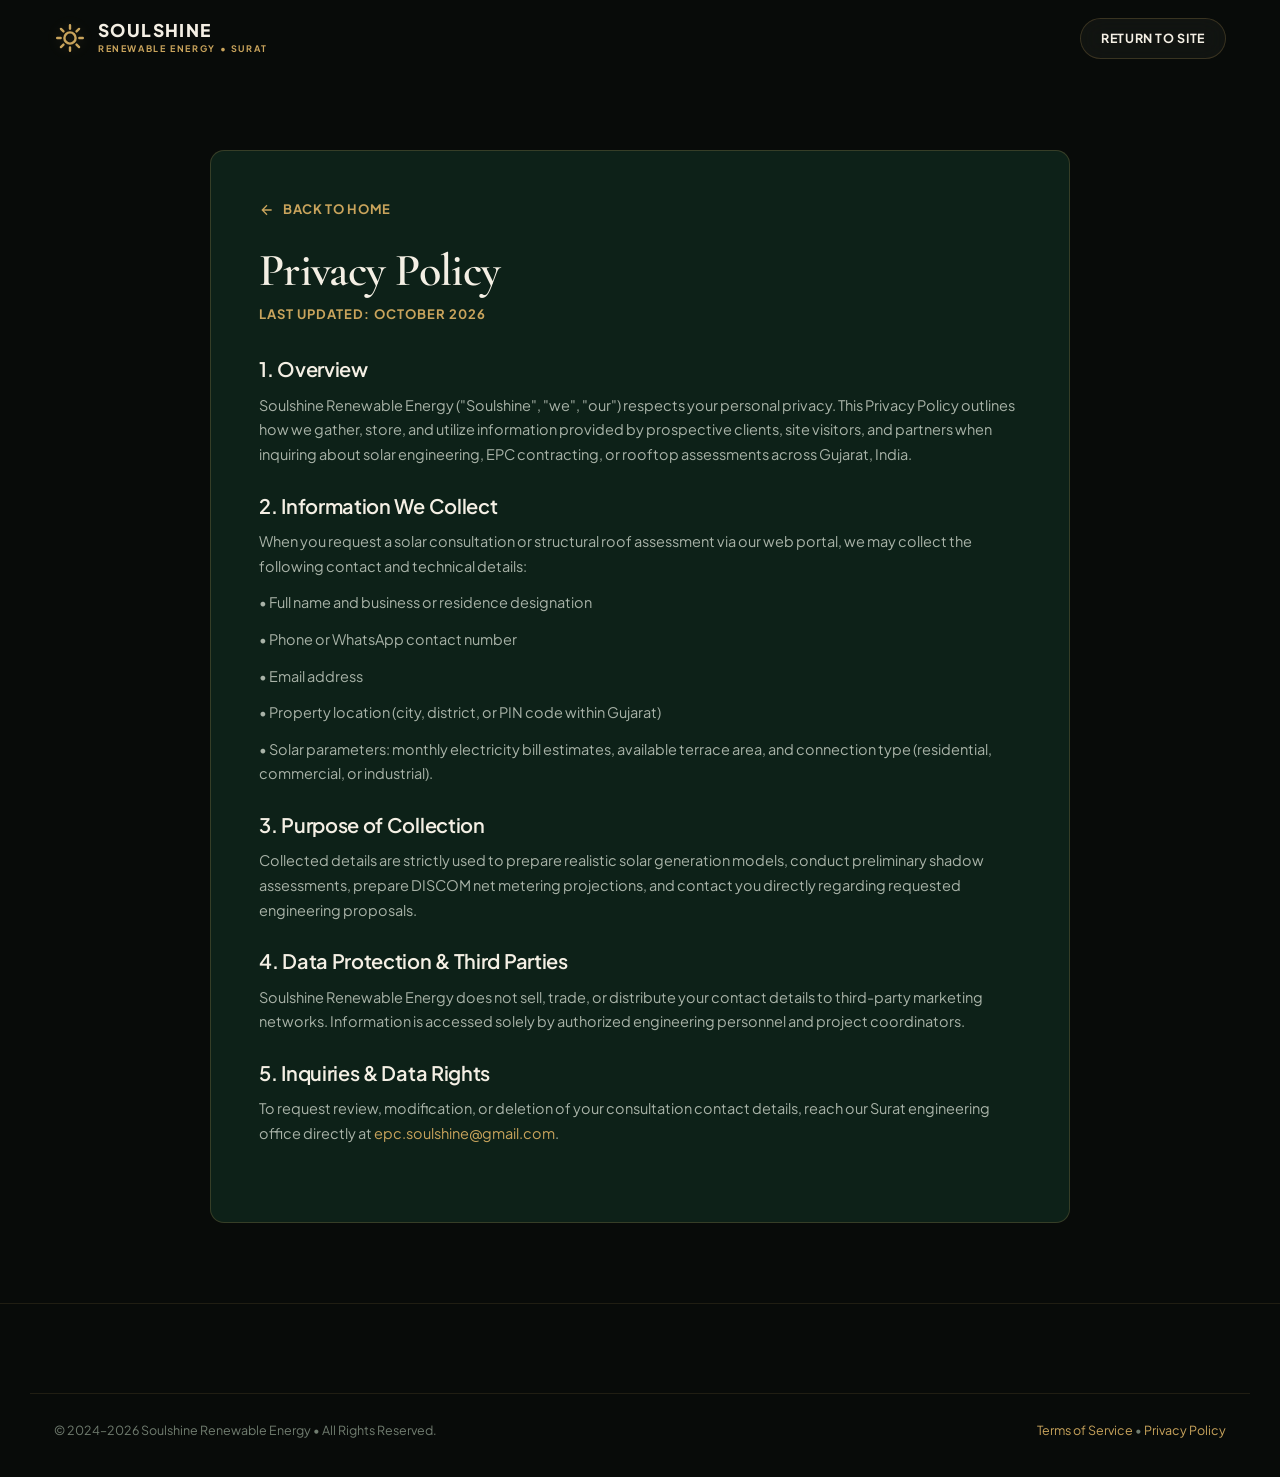
<file: privacy.html>
<!DOCTYPE html>
<html lang="en">
<head>
<meta charset="utf-8" />
<meta name="viewport" content="width=device-width, initial-scale=1, viewport-fit=cover" />
<title>Privacy Policy | Soulshine Renewable Energy</title>
<meta name="description" content="Privacy Policy for Soulshine Renewable Energy, detailing how customer and site visitor information is handled." />
<meta name="theme-color" content="#080b09" />
<link rel="preconnect" href="https://fonts.googleapis.com" />
<link rel="preconnect" href="https://fonts.gstatic.com" crossorigin />
<link href="https://fonts.googleapis.com/css2?family=Cormorant+Garamond:ital,wght@0,400;0,500;0,600;0,700;1,400;1,600&family=Plus+Jakarta+Sans:wght@400;500;600;700;800&display=swap" rel="stylesheet" />
<link rel="stylesheet" href="styles.css" />
<style>
  .legal-page {
    padding: clamp(90px, 12vw, 150px) 0 80px;
    background: var(--obsidian);
    min-height: 80vh;
  }
  .legal-card {
    max-width: 860px;
    margin: 0 auto;
    background: var(--deep-emerald);
    border: 1px solid var(--border-medium);
    border-radius: var(--radius-lg);
    padding: clamp(28px, 5vw, 48px);
    color: var(--text-secondary);
  }
  .legal-card h1 {
    font-size: clamp(32px, 4vw, 46px);
    margin-bottom: 8px;
    color: var(--warm-ivory);
  }
  .legal-date {
    font-size: 13px;
    color: var(--champagne-gold);
    letter-spacing: 0.08em;
    text-transform: uppercase;
    font-weight: 700;
    margin-bottom: 32px;
  }
  .legal-section {
    margin-bottom: 28px;
  }
  .legal-section h2 {
    font-size: 20px;
    color: var(--warm-ivory);
    margin-bottom: 12px;
    font-family: var(--font-ui);
    font-weight: 600;
  }
  .legal-section p {
    font-size: 14.5px;
    line-height: 1.7;
    margin-bottom: 12px;
    color: var(--muted-sage);
  }
  .legal-back-btn {
    display: inline-flex;
    align-items: center;
    gap: 8px;
    margin-bottom: 24px;
    color: var(--champagne-gold);
    font-size: 13px;
    font-weight: 700;
    letter-spacing: 0.05em;
    text-transform: uppercase;
  }
  .legal-back-btn:hover {
    color: var(--soft-gold);
  }
</style>
</head>
<body>

<header class="site-header" style="position: absolute;">
  <div class="shell header-inner">
    <a class="brand" href="/" aria-label="Soulshine Renewable Energy home">
      <span class="brand-mark" aria-hidden="true">
        <svg viewBox="0 0 24 24" fill="none" stroke="currentColor" stroke-width="1.8" stroke-linecap="round">
          <circle cx="12" cy="12" r="4.2" />
          <path d="M12 2.4v2.6M12 19v2.6M2.4 12h2.6M19 12h2.6M5.2 5.2l1.9 1.9M16.9 16.9l1.9 1.9M18.8 5.2l-1.9 1.9M7.1 16.9l-1.9 1.9" />
        </svg>
      </span>
      <span class="brand-text">
        <span class="brand-name">SOULSHINE</span>
        <span class="brand-sub">Renewable Energy &bull; Surat</span>
      </span>
    </a>
    <div class="header-actions">
      <a class="btn btn-outline-light btn-sm" href="/">Return to Site</a>
    </div>
  </div>
</header>

<main class="legal-page">
  <div class="shell">
    <div class="legal-card">
      <a class="legal-back-btn" href="/">
        <svg width="16" height="16" viewBox="0 0 24 24" fill="none" stroke="currentColor" stroke-width="2"><path d="M19 12H5M12 19l-7-7 7-7"/></svg>
        Back to Home
      </a>
      <h1>Privacy Policy</h1>
      <p class="legal-date">Last Updated: October 2026</p>

      <div class="legal-section">
        <h2>1. Overview</h2>
        <p>Soulshine Renewable Energy ("Soulshine", "we", "our") respects your personal privacy. This Privacy Policy outlines how we gather, store, and utilize information provided by prospective clients, site visitors, and partners when inquiring about solar engineering, EPC contracting, or rooftop assessments across Gujarat, India.</p>
      </div>

      <div class="legal-section">
        <h2>2. Information We Collect</h2>
        <p>When you request a solar consultation or structural roof assessment via our web portal, we may collect the following contact and technical details:</p>
        <p>&bull; Full name and business or residence designation</p>
        <p>&bull; Phone or WhatsApp contact number</p>
        <p>&bull; Email address</p>
        <p>&bull; Property location (city, district, or PIN code within Gujarat)</p>
        <p>&bull; Solar parameters: monthly electricity bill estimates, available terrace area, and connection type (residential, commercial, or industrial).</p>
      </div>

      <div class="legal-section">
        <h2>3. Purpose of Collection</h2>
        <p>Collected details are strictly used to prepare realistic solar generation models, conduct preliminary shadow assessments, prepare DISCOM net metering projections, and contact you directly regarding requested engineering proposals.</p>
      </div>

      <div class="legal-section">
        <h2>4. Data Protection &amp; Third Parties</h2>
        <p>Soulshine Renewable Energy does not sell, trade, or distribute your contact details to third-party marketing networks. Information is accessed solely by authorized engineering personnel and project coordinators.</p>
      </div>

      <div class="legal-section">
        <h2>5. Inquiries &amp; Data Rights</h2>
        <p>To request review, modification, or deletion of your consultation contact details, reach our Surat engineering office directly at <a href="mailto:epc.soulshine@gmail.com" style="color: var(--champagne-gold);">epc.soulshine@gmail.com</a>.</p>
      </div>
    </div>
  </div>
</main>

<footer class="site-footer">
  <div class="shell footer-bottom">
    <p>&copy; 2024&ndash;2026 Soulshine Renewable Energy &bull; All Rights Reserved.</p>
    <p><a href="/terms.html" style="color: var(--champagne-gold);">Terms of Service</a> &bull; <a href="/privacy.html" style="color: var(--champagne-gold);">Privacy Policy</a></p>
  </div>
</footer>

</body>
</html>
</file>
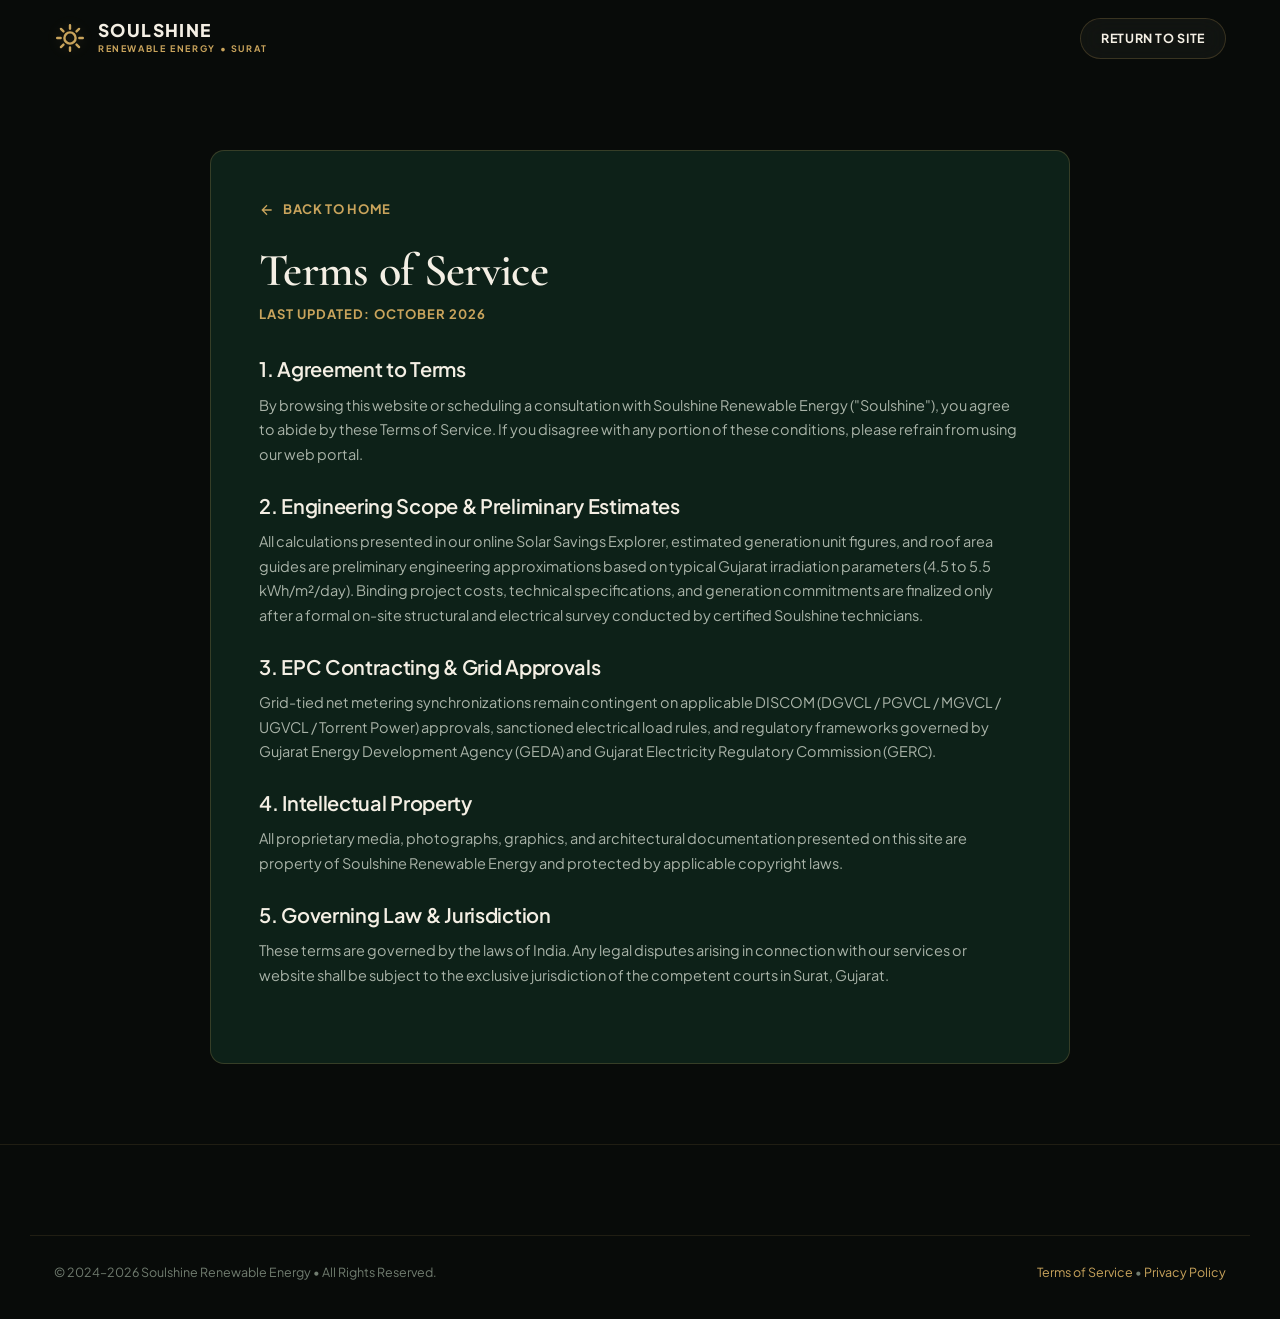
<file: terms.html>
<!DOCTYPE html>
<html lang="en">
<head>
<meta charset="utf-8" />
<meta name="viewport" content="width=device-width, initial-scale=1, viewport-fit=cover" />
<title>Terms of Service | Soulshine Renewable Energy</title>
<meta name="description" content="Terms of Service for Soulshine Renewable Energy EPC services, consultations, and web services in Surat, Gujarat." />
<meta name="theme-color" content="#080b09" />
<link rel="preconnect" href="https://fonts.googleapis.com" />
<link rel="preconnect" href="https://fonts.gstatic.com" crossorigin />
<link href="https://fonts.googleapis.com/css2?family=Cormorant+Garamond:ital,wght@0,400;0,500;0,600;0,700;1,400;1,600&family=Plus+Jakarta+Sans:wght@400;500;600;700;800&display=swap" rel="stylesheet" />
<link rel="stylesheet" href="styles.css" />
<style>
  .legal-page {
    padding: clamp(90px, 12vw, 150px) 0 80px;
    background: var(--obsidian);
    min-height: 80vh;
  }
  .legal-card {
    max-width: 860px;
    margin: 0 auto;
    background: var(--deep-emerald);
    border: 1px solid var(--border-medium);
    border-radius: var(--radius-lg);
    padding: clamp(28px, 5vw, 48px);
    color: var(--text-secondary);
  }
  .legal-card h1 {
    font-size: clamp(32px, 4vw, 46px);
    margin-bottom: 8px;
    color: var(--warm-ivory);
  }
  .legal-date {
    font-size: 13px;
    color: var(--champagne-gold);
    letter-spacing: 0.08em;
    text-transform: uppercase;
    font-weight: 700;
    margin-bottom: 32px;
  }
  .legal-section {
    margin-bottom: 28px;
  }
  .legal-section h2 {
    font-size: 20px;
    color: var(--warm-ivory);
    margin-bottom: 12px;
    font-family: var(--font-ui);
    font-weight: 600;
  }
  .legal-section p {
    font-size: 14.5px;
    line-height: 1.7;
    margin-bottom: 12px;
    color: var(--muted-sage);
  }
  .legal-back-btn {
    display: inline-flex;
    align-items: center;
    gap: 8px;
    margin-bottom: 24px;
    color: var(--champagne-gold);
    font-size: 13px;
    font-weight: 700;
    letter-spacing: 0.05em;
    text-transform: uppercase;
  }
  .legal-back-btn:hover {
    color: var(--soft-gold);
  }
</style>
</head>
<body>

<header class="site-header" style="position: absolute;">
  <div class="shell header-inner">
    <a class="brand" href="/" aria-label="Soulshine Renewable Energy home">
      <span class="brand-mark" aria-hidden="true">
        <svg viewBox="0 0 24 24" fill="none" stroke="currentColor" stroke-width="1.8" stroke-linecap="round">
          <circle cx="12" cy="12" r="4.2" />
          <path d="M12 2.4v2.6M12 19v2.6M2.4 12h2.6M19 12h2.6M5.2 5.2l1.9 1.9M16.9 16.9l1.9 1.9M18.8 5.2l-1.9 1.9M7.1 16.9l-1.9 1.9" />
        </svg>
      </span>
      <span class="brand-text">
        <span class="brand-name">SOULSHINE</span>
        <span class="brand-sub">Renewable Energy &bull; Surat</span>
      </span>
    </a>
    <div class="header-actions">
      <a class="btn btn-outline-light btn-sm" href="/">Return to Site</a>
    </div>
  </div>
</header>

<main class="legal-page">
  <div class="shell">
    <div class="legal-card">
      <a class="legal-back-btn" href="/">
        <svg width="16" height="16" viewBox="0 0 24 24" fill="none" stroke="currentColor" stroke-width="2"><path d="M19 12H5M12 19l-7-7 7-7"/></svg>
        Back to Home
      </a>
      <h1>Terms of Service</h1>
      <p class="legal-date">Last Updated: October 2026</p>

      <div class="legal-section">
        <h2>1. Agreement to Terms</h2>
        <p>By browsing this website or scheduling a consultation with Soulshine Renewable Energy ("Soulshine"), you agree to abide by these Terms of Service. If you disagree with any portion of these conditions, please refrain from using our web portal.</p>
      </div>

      <div class="legal-section">
        <h2>2. Engineering Scope &amp; Preliminary Estimates</h2>
        <p>All calculations presented in our online Solar Savings Explorer, estimated generation unit figures, and roof area guides are preliminary engineering approximations based on typical Gujarat irradiation parameters (4.5 to 5.5 kWh/m&sup2;/day). Binding project costs, technical specifications, and generation commitments are finalized only after a formal on-site structural and electrical survey conducted by certified Soulshine technicians.</p>
      </div>

      <div class="legal-section">
        <h2>3. EPC Contracting &amp; Grid Approvals</h2>
        <p>Grid-tied net metering synchronizations remain contingent on applicable DISCOM (DGVCL / PGVCL / MGVCL / UGVCL / Torrent Power) approvals, sanctioned electrical load rules, and regulatory frameworks governed by Gujarat Energy Development Agency (GEDA) and Gujarat Electricity Regulatory Commission (GERC).</p>
      </div>

      <div class="legal-section">
        <h2>4. Intellectual Property</h2>
        <p>All proprietary media, photographs, graphics, and architectural documentation presented on this site are property of Soulshine Renewable Energy and protected by applicable copyright laws.</p>
      </div>

      <div class="legal-section">
        <h2>5. Governing Law &amp; Jurisdiction</h2>
        <p>These terms are governed by the laws of India. Any legal disputes arising in connection with our services or website shall be subject to the exclusive jurisdiction of the competent courts in Surat, Gujarat.</p>
      </div>
    </div>
  </div>
</main>

<footer class="site-footer">
  <div class="shell footer-bottom">
    <p>&copy; 2024&ndash;2026 Soulshine Renewable Energy &bull; All Rights Reserved.</p>
    <p><a href="/terms.html" style="color: var(--champagne-gold);">Terms of Service</a> &bull; <a href="/privacy.html" style="color: var(--champagne-gold);">Privacy Policy</a></p>
  </div>
</footer>

</body>
</html>
</file>
<file: styles.css>
/* =====================================================================
   SOULSHINE RENEWABLE ENERGY
   A LUXURIOUS, HIGH-END RENEWABLE ENERGY BRAND
   Aesthetic: Luxury Resort + Premium Automotive + Advanced Renewable Energy
   Palette: Obsidian (#080B09) • Deep Emerald (#0D2118) • Rich Forest (#163A28)
            Champagne Gold (#C9A45C) • Soft Gold (#E4C98A)
            Warm Ivory (#F4EFE4) • Muted Sage (#A9B3A8) • Warm Cream (#EEE8DA)
   ===================================================================== */

:root {
  /* Core Luxury Palette */
  --obsidian: #080B09;
  --deep-emerald: #0D2118;
  --rich-forest: #163A28;
  --champagne-gold: #C9A45C;
  --soft-gold: #E4C98A;
  --warm-ivory: #F4EFE4;
  --muted-sage: #A9B3A8;
  --warm-cream: #EEE8DA;

  /* Surfaces & Translucencies */
  --bg-dark: #080B09;
  --bg-emerald: #0D2118;
  --bg-forest: #163A28;
  --bg-surface-elevated: #10271D;
  --bg-surface-card: #0F241B;

  /* Borders (Extremely subtle champagne lines) */
  --border-subtle: rgba(201, 164, 92, 0.12);
  --border-medium: rgba(201, 164, 92, 0.22);
  --border-gold: rgba(201, 164, 92, 0.45);
  --border-light: rgba(244, 239, 228, 0.08);

  /* Typography Colors */
  --text-primary: #F4EFE4;
  --text-secondary: #D4DBD2;
  --text-muted: #A9B3A8;
  --text-dim: #717D70;

  /* Accents */
  --solar: #C9A45C;
  --solar-bright: #E4C98A;
  --solar-deep: #A8833E;
  --solar-glow: rgba(201, 164, 92, 0.16);
  --gold-glow-soft: rgba(228, 201, 138, 0.12);

  /* Typography Families */
  --font-display: 'Cormorant Garamond', Garamond, 'Playfair Display', Georgia, serif;
  --font-ui: 'Plus Jakarta Sans', -apple-system, BlinkMacSystemFont, 'Segoe UI', Roboto, sans-serif;

  /* Radii (Restrained architectural corners, zero childish pills) */
  --radius-xl: 20px;
  --radius-lg: 14px;
  --radius-md: 10px;
  --radius-sm: 6px;
  --radius-pill: 9999px;

  /* Shadows (Soft, architectural, deep) */
  --shadow-subtle: 0 4px 20px rgba(0, 0, 0, 0.4);
  --shadow-card: 0 16px 48px rgba(0, 0, 0, 0.6);
  --shadow-gold: 0 8px 30px rgba(201, 164, 92, 0.2);

  --shell: 1220px;
  --pad: 24px;
  --ease: cubic-bezier(0.22, 0.61, 0.36, 1);
  --ease-slow: cubic-bezier(0.16, 1, 0.3, 1);
}

*, *::before, *::after {
  box-sizing: border-box;
}

html {
  -webkit-text-size-adjust: 100%;
  scroll-behavior: smooth;
  overflow-x: clip;
  background-color: var(--obsidian);
}

body {
  margin: 0;
  font-family: var(--font-ui);
  color: var(--muted-sage);
  background-color: var(--obsidian);
  font-size: 16px;
  line-height: 1.68;
  overflow-x: clip;
  width: 100%;
  max-width: 100%;
  -webkit-font-smoothing: antialiased;
  -moz-osx-font-smoothing: grayscale;
}

img, svg, canvas {
  display: block;
  max-width: 100%;
}
img {
  height: auto;
}
a {
  color: inherit;
  text-decoration: none;
}
button {
  font: inherit;
  color: inherit;
  cursor: pointer;
}
h1, h2, h3, h4, h5 {
  margin: 0;
  color: var(--warm-ivory);
  font-family: var(--font-display);
  font-weight: 600;
  letter-spacing: -0.015em;
  line-height: 1.12;
}
p {
  margin: 0;
}
ul {
  margin: 0;
  padding: 0;
  list-style: none;
}

.shell {
  width: 100%;
  max-width: var(--shell);
  margin-inline: auto;
  padding-inline: var(--pad);
}

.sr-only {
  position: absolute;
  width: 1px;
  height: 1px;
  padding: 0;
  margin: -1px;
  overflow: hidden;
  clip: rect(0, 0, 0, 0);
  white-space: nowrap;
  border: 0;
}

.skip-link {
  position: absolute;
  left: -9999px;
  top: 0;
  z-index: 200;
  background: var(--champagne-gold);
  color: var(--obsidian);
  font-family: var(--font-ui);
  font-weight: 700;
  font-size: 13px;
  letter-spacing: 0.04em;
  padding: 12px 20px;
  border-radius: 0 0 var(--radius-sm) 0;
}
.skip-link:focus {
  left: 0;
}

:focus-visible {
  outline: 1.5px solid var(--champagne-gold);
  outline-offset: 3px;
  border-radius: 4px;
}

/* ------------------------------ Typography ------------------------------ */
.eyebrow {
  display: inline-flex;
  align-items: center;
  gap: 10px;
  font-family: var(--font-ui);
  font-size: 11.5px;
  font-weight: 700;
  letter-spacing: 0.16em;
  text-transform: uppercase;
  color: var(--champagne-gold);
  margin-bottom: 16px;
}
.eyebrow-dot {
  width: 6px;
  height: 6px;
  border-radius: 50%;
  background: var(--champagne-gold);
  box-shadow: 0 0 8px var(--champagne-gold);
  flex: 0 0 auto;
}
.eyebrow-light {
  color: rgba(244, 239, 228, 0.85);
}

.section-title {
  font-size: clamp(34px, 4.6vw, 54px);
  line-height: 1.08;
  color: var(--warm-ivory);
  font-family: var(--font-display);
  font-weight: 600;
  letter-spacing: -0.015em;
}
.section-subtitle {
  font-family: var(--font-ui);
  font-size: clamp(15.5px, 1.8vw, 17px);
  color: var(--muted-sage);
  max-width: 65ch;
  margin-top: 14px;
  font-weight: 400;
  line-height: 1.6;
}

.section {
  padding: clamp(70px, 9vw, 128px) 0;
  position: relative;
}
.section-head {
  margin-bottom: clamp(40px, 5vw, 64px);
}
.section-head.center {
  text-align: center;
  max-width: 820px;
  margin-inline: auto;
}

/* ------------------------------ Buttons ------------------------------ */
.btn {
  display: inline-flex;
  align-items: center;
  gap: 14px;
  padding: 12px 12px 12px 28px;
  border-radius: var(--radius-pill);
  border: 0;
  font-family: var(--font-ui);
  font-size: 13.5px;
  font-weight: 700;
  letter-spacing: 0.06em;
  text-transform: uppercase;
  transition: transform 0.35s var(--ease), background-color 0.35s var(--ease), box-shadow 0.35s var(--ease), border-color 0.35s var(--ease);
  will-change: transform;
}
.btn:hover {
  transform: translateY(-2px);
}
.btn .btn-arrow {
  width: 34px;
  height: 34px;
  border-radius: 50%;
  display: grid;
  place-items: center;
  flex: 0 0 auto;
  transition: transform 0.45s var(--ease);
}
.btn .btn-arrow svg {
  width: 15px;
  height: 15px;
}
.btn:hover .btn-arrow {
  transform: rotate(-45deg);
}

/* Primary CTA: Champagne Gold */
.btn-solar {
  background: var(--champagne-gold);
  color: var(--obsidian);
  box-shadow: 0 6px 24px rgba(201, 164, 92, 0.22);
}
.btn-solar:hover {
  background: var(--soft-gold);
  box-shadow: 0 10px 32px rgba(201, 164, 92, 0.35);
  color: var(--obsidian);
}
.btn-solar .btn-arrow {
  background: rgba(8, 11, 9, 0.14);
  color: var(--obsidian);
}

.btn-white {
  background: var(--warm-ivory);
  color: var(--obsidian);
  box-shadow: 0 6px 24px rgba(0, 0, 0, 0.3);
}
.btn-white:hover {
  background: #ffffff;
  box-shadow: 0 10px 30px rgba(244, 239, 228, 0.2);
}
.btn-white .btn-arrow {
  background: rgba(8, 11, 9, 0.1);
  color: var(--obsidian);
}

.btn-outline-light {
  background: rgba(244, 239, 228, 0.04);
  color: var(--warm-ivory);
  border: 1px solid var(--border-medium);
  backdrop-filter: blur(14px);
  -webkit-backdrop-filter: blur(14px);
  padding: 13px 28px;
}
.btn-outline-light:hover {
  background: rgba(201, 164, 92, 0.1);
  border-color: var(--champagne-gold);
  color: var(--warm-ivory);
}

.btn-sm {
  padding: 9px 20px;
  font-size: 12.5px;
  letter-spacing: 0.05em;
  gap: 8px;
}

/* ============================== HEADER ============================== */
.site-header {
  position: fixed;
  inset: 0 0 auto 0;
  z-index: 60;
  padding: 18px 0;
  transition: background-color 0.45s var(--ease), padding 0.45s var(--ease), border-color 0.45s var(--ease), box-shadow 0.45s var(--ease);
  border-bottom: 1px solid transparent;
}
.site-header.is-scrolled {
  background: rgba(8, 11, 9, 0.92);
  backdrop-filter: blur(24px) saturate(140%);
  -webkit-backdrop-filter: blur(24px) saturate(140%);
  border-bottom: 1px solid var(--border-subtle);
  box-shadow: 0 10px 40px rgba(0, 0, 0, 0.7);
  padding: 12px 0;
}
.header-inner {
  display: flex;
  align-items: center;
  justify-content: space-between;
  gap: 18px;
}

.brand {
  display: inline-flex;
  align-items: center;
  gap: 12px;
  color: var(--warm-ivory);
  font-family: var(--font-ui);
}
.brand-mark {
  width: 32px;
  height: 32px;
  display: grid;
  place-items: center;
  color: var(--champagne-gold);
  flex: 0 0 auto;
}
.brand-mark svg {
  width: 100%;
  height: 100%;
  filter: drop-shadow(0 0 6px var(--solar-glow));
}
.brand-text {
  display: flex;
  flex-direction: column;
}
.brand-name {
  font-size: 17.5px;
  font-weight: 800;
  letter-spacing: 0.08em;
  color: var(--warm-ivory);
  line-height: 1.1;
}
.brand-sub {
  font-size: 9px;
  font-weight: 700;
  letter-spacing: 0.18em;
  color: var(--champagne-gold);
  text-transform: uppercase;
}

.nav-pill {
  display: none;
  align-items: center;
  gap: 2px;
  padding: 5px;
  border-radius: var(--radius-pill);
  background: rgba(13, 33, 24, 0.75);
  border: 1px solid var(--border-subtle);
  backdrop-filter: blur(20px);
  -webkit-backdrop-filter: blur(20px);
}
.nav-pill a {
  padding: 8px 16px;
  border-radius: var(--radius-pill);
  font-size: 13px;
  font-weight: 600;
  color: var(--muted-sage);
  letter-spacing: 0.02em;
  transition: color 0.25s var(--ease), background-color 0.25s var(--ease);
}
.nav-pill a:hover {
  color: var(--champagne-gold);
  background: rgba(201, 164, 92, 0.08);
}
.site-header.is-scrolled .nav-pill {
  background: rgba(8, 11, 9, 0.85);
  border-color: var(--border-subtle);
}

.header-actions {
  display: flex;
  align-items: center;
  gap: 12px;
}

/* Navigation Toggle: Luxury circular trigger */
.nav-toggle {
  width: 44px;
  height: 44px;
  min-width: 44px;
  min-height: 44px;
  aspect-ratio: 1 / 1;
  border-radius: 50%;
  border: 1px solid var(--border-medium);
  background: rgba(13, 33, 24, 0.6);
  display: flex;
  align-items: center;
  justify-content: center;
  padding: 0;
  backdrop-filter: blur(16px);
  -webkit-backdrop-filter: blur(16px);
  color: var(--warm-ivory);
  cursor: pointer;
  transition: background 0.25s var(--ease), border-color 0.25s var(--ease), transform 0.2s var(--ease);
  flex-shrink: 0;
}
.nav-toggle:hover {
  background: rgba(201, 164, 92, 0.12);
  border-color: var(--champagne-gold);
  transform: scale(1.04);
}
.nav-toggle:active {
  transform: scale(0.96);
}

.nav-toggle-bars {
  display: flex;
  flex-direction: column;
  justify-content: space-between;
  align-items: center;
  width: 20px;
  height: 15px;
  aspect-ratio: 4 / 3;
  position: relative;
  pointer-events: none;
  transition: transform 0.3s var(--ease);
}
.nav-toggle-bars i {
  display: block;
  width: 100%;
  height: 1.8px;
  border-radius: 1px;
  background: var(--warm-ivory);
  transition: transform 0.3s var(--ease), opacity 0.25s var(--ease), background-color 0.25s var(--ease);
  transform-origin: center;
}

.nav-toggle[aria-expanded="true"] .nav-toggle-bars i:nth-child(1),
.site-header.is-open .nav-toggle-bars i:nth-child(1) {
  transform: translateY(6.6px) rotate(45deg);
  background-color: var(--champagne-gold);
}
.nav-toggle[aria-expanded="true"] .nav-toggle-bars i:nth-child(2),
.site-header.is-open .nav-toggle-bars i:nth-child(2) {
  opacity: 0;
  transform: scaleX(0);
}
.nav-toggle[aria-expanded="true"] .nav-toggle-bars i:nth-child(3),
.site-header.is-open .nav-toggle-bars i:nth-child(3) {
  transform: translateY(-6.6px) rotate(-45deg);
  background-color: var(--champagne-gold);
}

@media (max-width: 520px) {
  .header-actions {
    gap: 8px;
  }
  .header-actions .btn-sm {
    padding: 7px 13px;
    font-size: 11.5px;
  }
  .brand-sub {
    display: none;
  }
  .nav-toggle {
    width: 40px;
    height: 40px;
    min-width: 40px;
    min-height: 40px;
  }
  .nav-toggle-bars {
    width: 18px;
    height: 13.5px;
    aspect-ratio: 4 / 3;
  }
  .nav-toggle[aria-expanded="true"] .nav-toggle-bars i:nth-child(1),
  .site-header.is-open .nav-toggle-bars i:nth-child(1) {
    transform: translateY(5.8px) rotate(45deg);
  }
  .nav-toggle[aria-expanded="true"] .nav-toggle-bars i:nth-child(3),
  .site-header.is-open .nav-toggle-bars i:nth-child(3) {
    transform: translateY(-5.8px) rotate(-45deg);
  }
}

@media (min-width: 521px) and (max-width: 1024px) {
  .nav-toggle {
    width: 44px;
    height: 44px;
  }
  .nav-toggle-bars {
    width: 22px;
    height: 16px;
    aspect-ratio: 4 / 3;
  }
  .nav-toggle[aria-expanded="true"] .nav-toggle-bars i:nth-child(1),
  .site-header.is-open .nav-toggle-bars i:nth-child(1) {
    transform: translateY(7px) rotate(45deg);
  }
  .nav-toggle[aria-expanded="true"] .nav-toggle-bars i:nth-child(3),
  .site-header.is-open .nav-toggle-bars i:nth-child(3) {
    transform: translateY(-7px) rotate(-45deg);
  }
}

.mobile-nav {
  margin: 12px var(--pad) 0;
  padding: 18px;
  border-radius: var(--radius-lg);
  background: rgba(13, 33, 24, 0.98);
  backdrop-filter: blur(28px);
  -webkit-backdrop-filter: blur(28px);
  border: 1px solid var(--border-medium);
  box-shadow: 0 20px 50px rgba(0, 0, 0, 0.8);
  display: grid;
  gap: 6px;
}
.mobile-nav[hidden] {
  display: none;
}
.mobile-nav a {
  padding: 12px 18px;
  border-radius: var(--radius-sm);
  font-weight: 600;
  font-size: 15px;
  color: var(--warm-ivory);
  transition: background-color 0.2s, color 0.2s;
}
.mobile-nav a:hover {
  background: rgba(201, 164, 92, 0.1);
  color: var(--champagne-gold);
}
.mobile-nav .mobile-cta {
  margin-top: 10px;
  background: var(--champagne-gold);
  color: var(--obsidian);
  font-weight: 700;
  text-align: center;
}

@media (min-width: 1025px) {
  .nav-pill {
    display: inline-flex;
  }
  .nav-toggle {
    display: none;
  }
  .mobile-nav {
    display: none !important;
  }
}

/* ============ SOLAR SCROLL ANIMATION HERO (sticky + canvas) ============
   LOCKED ARCHITECTURE: Frame-by-frame canvas engine strictly preserved
   ====================================================================== */
.solar-animation-section {
  position: relative;
  width: 100%;
  height: 520vh;
  background: var(--obsidian);
}

.solar-animation-sticky {
  position: sticky;
  top: 0;
  height: 100svh;
  min-height: 100svh;
  width: 100%;
  overflow: hidden;
  background: var(--obsidian);
  isolation: isolate;
}

.solar-canvas {
  position: absolute;
  inset: 0;
  z-index: 1;
  width: 100%;
  height: 100%;
  display: block;
  background: var(--obsidian);
}

.solar-canvas-fallback {
  position: absolute;
  inset: 0;
  z-index: 0;
  background:
    radial-gradient(58% 58% at 50% 46%, rgba(201, 164, 92, 0.45), rgba(13, 33, 24, 0.3) 45%, transparent 70%),
    radial-gradient(120% 90% at 50% 120%, var(--deep-emerald), transparent 60%),
    linear-gradient(#050706, var(--obsidian));
}
.solar-animation-section.is-ready .solar-canvas-fallback {
  opacity: 0;
  transition: opacity 0.8s var(--ease);
}

/* Hero copy overlay */
.solar-hero-overlay {
  position: absolute;
  inset: 0;
  z-index: 3;
  display: flex;
  flex-direction: column;
  justify-content: flex-start;
  padding: calc(110px + env(safe-area-inset-top)) var(--pad) calc(36px + env(safe-area-inset-bottom));
  pointer-events: none;
  --overlay-alpha: 1;
  opacity: var(--overlay-alpha);
  will-change: opacity, transform;
}
.solar-hero-overlay a,
.solar-hero-overlay button {
  pointer-events: auto;
}

.hero-copy {
  max-width: 900px;
}
.hero-tagline {
  display: inline-flex;
  align-items: center;
  gap: 10px;
  padding: 6px 16px;
  border-radius: var(--radius-pill);
  background: rgba(13, 33, 24, 0.7);
  border: 1px solid var(--border-medium);
  backdrop-filter: blur(16px);
  -webkit-backdrop-filter: blur(16px);
  font-family: var(--font-ui);
  font-size: 11.5px;
  font-weight: 700;
  letter-spacing: 0.14em;
  text-transform: uppercase;
  color: var(--champagne-gold);
  margin-bottom: 22px;
}
.hero-tagline-dot {
  width: 6px;
  height: 6px;
  border-radius: 50%;
  background: var(--champagne-gold);
  box-shadow: 0 0 6px var(--champagne-gold);
}

.hero-title {
  color: var(--warm-ivory);
  font-family: var(--font-display);
  font-size: clamp(38px, 7.6vw, 84px);
  font-weight: 600;
  line-height: 1.02;
  letter-spacing: -0.025em;
  text-shadow: 0 4px 40px rgba(0, 0, 0, 0.7);
  margin-bottom: 20px;
}
.hero-supporting {
  font-family: var(--font-ui);
  font-size: clamp(16px, 2vw, 19.5px);
  color: rgba(244, 239, 228, 0.9);
  max-width: 58ch;
  line-height: 1.55;
  text-shadow: 0 2px 20px rgba(0, 0, 0, 0.6);
  margin-bottom: 34px;
}
.hero-actions {
  display: flex;
  align-items: center;
  gap: 18px;
  flex-wrap: wrap;
}

@media (min-width: 860px) {
  .solar-hero-overlay {
    padding-inline: max(var(--pad), calc((100vw - var(--shell)) / 2 + var(--pad)));
  }
}

/* Loader */
.solar-loader {
  position: absolute;
  inset: 0;
  z-index: 6;
  display: flex;
  flex-direction: column;
  align-items: center;
  justify-content: center;
  gap: 16px;
  background: var(--obsidian);
  color: rgba(244, 239, 228, 0.8);
  transition: opacity 0.6s var(--ease);
}
.solar-loader[hidden] {
  display: none;
}
.solar-loader.is-done {
  opacity: 0;
  pointer-events: none;
}
.solar-loader-ring {
  width: 38px;
  height: 38px;
  border-radius: 50%;
  border: 2px solid rgba(201, 164, 92, 0.18);
  border-top-color: var(--champagne-gold);
  animation: spin 0.85s linear infinite;
}
@keyframes spin {
  to { transform: rotate(360deg); }
}
.solar-loader-text {
  font-family: var(--font-ui);
  font-size: 11.5px;
  letter-spacing: 0.14em;
  text-transform: uppercase;
  font-weight: 700;
}
.solar-loader-text b {
  color: var(--champagne-gold);
  font-variant-numeric: tabular-nums;
}

/* =====================================================================
   HERO CINEMATIC SOLAR INSTALLATION SPOTLIGHT (Right-aligned, Frame-synced)
   ===================================================================== */
.hero-solar-spotlight {
  position: absolute;
  top: 50%;
  right: clamp(24px, 6vw, 90px);
  transform: translate3d(0, 24px, 0) scale(0.94);
  transform-origin: center right;
  z-index: 4;
  width: clamp(340px, 28vw, 440px);
  opacity: 0;
  visibility: hidden;
  pointer-events: none;
  transition: opacity 0.18s ease-out, transform 0.18s ease-out;
  will-change: transform, opacity;
}

.hero-spotlight-frame {
  position: relative;
  width: 100%;
  aspect-ratio: 16 / 10;
  border-radius: 20px;
  overflow: hidden;
  box-shadow: 0 24px 60px -12px rgba(0, 0, 0, 0.75), 0 0 0 1px rgba(255, 255, 255, 0.1);
  background: var(--deep-forest);
}

.hero-spotlight-img {
  width: 100%;
  height: 100%;
  object-fit: cover;
  display: block;
}

.hero-spotlight-overlay {
  position: absolute;
  inset: 0;
  background: linear-gradient(
    180deg,
    rgba(0, 0, 0, 0) 35%,
    rgba(0, 0, 0, 0.45) 65%,
    rgba(0, 0, 0, 0.85) 100%
  );
  pointer-events: none;
}

.hero-spotlight-caption {
  position: absolute;
  bottom: 0;
  left: 0;
  right: 0;
  padding: 16px 20px 18px;
  z-index: 2;
  pointer-events: none;
}

.hero-spotlight-line1 {
  font-family: var(--font-body);
  font-size: 13px;
  line-height: 1.4;
  font-weight: 500;
  color: #ffffff;
  margin: 0 0 3px 0;
  letter-spacing: -0.01em;
  text-shadow: 0 1px 3px rgba(0, 0, 0, 0.8);
}

.hero-spotlight-line2 {
  font-family: var(--font-body);
  font-size: 11.5px;
  line-height: 1.4;
  font-weight: 400;
  color: rgba(255, 255, 255, 0.82);
  margin: 0;
  text-shadow: 0 1px 3px rgba(0, 0, 0, 0.8);
}

@media (max-width: 991px) {
  .hero-solar-spotlight {
    right: 24px;
    width: clamp(280px, 42vw, 360px);
  }
}

@media (max-width: 767px) {
  .hero-solar-spotlight {
    top: auto;
    bottom: calc(72px + env(safe-area-inset-bottom));
    right: 50%;
    transform: translate3d(50%, 20px, 0) scale(0.94);
    transform-origin: center center;
    width: calc(100% - 36px);
    max-width: 360px;
  }
  .hero-spotlight-caption {
    padding: 12px 16px 14px;
  }
  .hero-spotlight-line1 {
    font-size: 12px;
  }
  .hero-spotlight-line2 {
    font-size: 11px;
  }
}

/* =====================================================================
   SCROLL-CONTROLLED CINEMATIC SOLAR SHOWCASE: HUD STATUS RAIL
   ===================================================================== */
/* Bottom Cinematic Status Rail: HUD Chapter & Scrub Pill */
.hero-showcase-hud {
  position: absolute;
  bottom: calc(28px + env(safe-area-inset-bottom));
  left: 50%;
  transform: translateX(-50%);
  z-index: 5;
  display: flex;
  align-items: center;
  gap: 16px;
  padding: 8px 18px;
  background: rgba(8, 20, 14, 0.82);
  backdrop-filter: blur(20px);
  -webkit-backdrop-filter: blur(20px);
  border: 1px solid rgba(201, 164, 92, 0.22);
  border-radius: var(--radius-pill);
  box-shadow: 0 10px 30px rgba(0, 0, 0, 0.6);
  pointer-events: none;
  transition: opacity 0.3s ease;
  width: auto;
  max-width: calc(100vw - 32px);
}

.hero-hud-pill {
  display: flex;
  align-items: center;
  gap: 8px;
  white-space: nowrap;
}

.hero-hud-pulse {
  width: 7px;
  height: 7px;
  border-radius: 50%;
  background: var(--champagne-gold);
  box-shadow: 0 0 10px var(--champagne-gold);
  animation: hudPulse 2s infinite ease-in-out;
}

@keyframes hudPulse {
  0%, 100% { opacity: 0.6; transform: scale(0.9); }
  50% { opacity: 1; transform: scale(1.25); }
}

.hero-hud-chapter {
  font-family: var(--font-ui);
  font-size: 11px;
  font-weight: 700;
  letter-spacing: 0.14em;
  text-transform: uppercase;
  color: var(--warm-ivory);
}

.hero-hud-track {
  width: 70px;
  height: 2px;
  background: rgba(244, 239, 228, 0.15);
  border-radius: 2px;
  overflow: hidden;
  position: relative;
}

.hero-hud-fill {
  height: 100%;
  width: 100%;
  background: linear-gradient(90deg, var(--deep-emerald), var(--champagne-gold));
  transform-origin: left;
  transform: scaleX(0);
  will-change: transform;
}

.hero-hud-progress {
  font-family: var(--font-ui);
  font-size: 11px;
  font-weight: 700;
  color: var(--champagne-gold);
  letter-spacing: 0.06em;
  font-variant-numeric: tabular-nums;
  min-width: 32px;
  text-align: right;
}

@media (max-width: 640px) {
  .hero-showcase-hud {
    bottom: calc(12px + env(safe-area-inset-bottom));
    padding: 5px 12px;
    gap: 8px;
  }
  .hero-hud-chapter {
    font-size: 9px;
    letter-spacing: 0.06em;
  }
  .hero-hud-track {
    width: 40px;
  }
}

@media (max-width: 719px) {
  .solar-animation-section {
    height: 420vh;
  }
}

/* ==================== HERO -> SITE TRANSITION BRIDGE ==================== */
.transition-bridge {
  position: relative;
  background: linear-gradient(180deg, var(--obsidian) 0%, var(--deep-emerald) 100%);
  padding: 50px 0 38px;
  border-bottom: 1px solid var(--border-subtle);
  overflow: hidden;
}
.transition-bridge::before {
  content: "";
  position: absolute;
  top: 0;
  left: 50%;
  transform: translateX(-50%);
  width: 80%;
  max-width: 900px;
  height: 1px;
  background: linear-gradient(90deg, transparent, var(--champagne-gold), transparent);
  box-shadow: 0 0 16px rgba(201, 164, 92, 0.5);
}
.bridge-grid {
  display: grid;
  grid-template-columns: repeat(auto-fit, minmax(240px, 1fr));
  gap: 20px;
  align-items: center;
}
.bridge-item {
  display: flex;
  align-items: center;
  gap: 16px;
  padding: 16px 20px;
  border-radius: var(--radius-lg);
  background: rgba(13, 33, 24, 0.5);
  border: 1px solid var(--border-subtle);
  transition: border-color 0.3s, background-color 0.3s;
}
.bridge-item:hover {
  background: rgba(22, 58, 40, 0.45);
  border-color: var(--border-medium);
}
.bridge-icon {
  width: 42px;
  height: 42px;
  border-radius: 50%;
  background: rgba(201, 164, 92, 0.1);
  border: 1px solid var(--border-subtle);
  color: var(--champagne-gold);
  display: grid;
  place-items: center;
  flex: 0 0 auto;
}
.bridge-icon svg {
  width: 20px;
  height: 20px;
}
.bridge-text strong {
  display: block;
  font-family: var(--font-display);
  font-size: 19px;
  color: var(--warm-ivory);
  font-weight: 600;
  line-height: 1.15;
}
.bridge-text span {
  font-family: var(--font-ui);
  font-size: 12px;
  color: var(--muted-sage);
}

/* ============================== ABOUT SECTION ============================== */
.about-section {
  background-color: var(--deep-emerald);
}
.about-grid {
  display: grid;
  gap: clamp(40px, 6vw, 72px);
  align-items: center;
}
@media (min-width: 920px) {
  .about-grid {
    grid-template-columns: 0.95fr 1.15fr;
  }
}
.about-copy .section-title {
  margin-bottom: 22px;
}
.about-lead {
  font-family: var(--font-display);
  font-size: clamp(21px, 2.4vw, 26px);
  color: var(--warm-ivory);
  line-height: 1.45;
  margin-bottom: 24px;
  font-weight: 500;
}
.about-body {
  font-size: 15.5px;
  color: var(--muted-sage);
  line-height: 1.75;
  margin-bottom: 34px;
}

.pillar-grid {
  display: grid;
  grid-template-columns: repeat(auto-fit, minmax(210px, 1fr));
  gap: 18px;
  margin-bottom: 36px;
}
.pillar-card {
  padding: 22px 20px;
  border-radius: var(--radius-lg);
  background: rgba(8, 11, 9, 0.45);
  border: 1px solid var(--border-subtle);
  transition: transform 0.35s var(--ease), border-color 0.35s var(--ease), background-color 0.35s var(--ease);
}
.pillar-card:hover {
  transform: translateY(-3px);
  border-color: var(--champagne-gold);
  background: rgba(22, 58, 40, 0.45);
}
.pillar-number {
  font-family: var(--font-display);
  font-size: 15px;
  font-weight: 700;
  letter-spacing: 0.1em;
  color: var(--champagne-gold);
  margin-bottom: 8px;
}
.pillar-title {
  font-family: var(--font-display);
  font-size: 18px;
  font-weight: 600;
  color: var(--warm-ivory);
  margin-bottom: 6px;
}
.pillar-desc {
  font-size: 13px;
  color: var(--muted-sage);
  line-height: 1.55;
}

.about-media {
  position: relative;
  border-radius: var(--radius-xl);
  overflow: hidden;
  box-shadow: var(--shadow-card);
  border: 1px solid var(--border-subtle);
}
.about-media img {
  width: 100%;
  height: 100%;
  min-height: 380px;
  object-fit: cover;
  aspect-ratio: 4 / 3.4;
}
.about-badge-card {
  position: absolute;
  left: 20px;
  bottom: 20px;
  right: 20px;
  padding: 18px 24px;
  border-radius: var(--radius-lg);
  background: rgba(8, 11, 9, 0.88);
  border: 1px solid var(--border-medium);
  backdrop-filter: blur(24px);
  -webkit-backdrop-filter: blur(24px);
  display: flex;
  align-items: center;
  justify-content: space-between;
  gap: 16px;
}
.badge-col strong {
  display: block;
  font-family: var(--font-display);
  font-size: 20px;
  font-weight: 600;
  color: var(--warm-ivory);
  letter-spacing: -0.01em;
}
.badge-col span {
  font-family: var(--font-ui);
  font-size: 11px;
  color: var(--champagne-gold);
  font-weight: 700;
  text-transform: uppercase;
  letter-spacing: 0.12em;
}

/* =========================== SOLUTIONS SECTION =========================== */
.solutions-section {
  background: linear-gradient(180deg, var(--obsidian) 0%, var(--deep-emerald) 50%, var(--obsidian) 100%);
  border-top: 1px solid var(--border-subtle);
  position: relative;
  padding: 0;
}

.solutions-scroll-track {
  position: relative;
  min-height: 280vh;
}
@media (max-width: 768px) {
  .solutions-scroll-track {
    min-height: 230vh;
  }
}

.solutions-sticky-frame {
  position: sticky;
  top: 0;
  height: 100vh;
  max-height: 100vh;
  overflow: hidden;
  display: flex;
  flex-direction: column;
  justify-content: space-between;
  padding: clamp(16px, 2.8vh, 32px) 0;
  box-sizing: border-box;
}

.solutions-header-wrap {
  flex: 0 0 auto;
}
.solutions-header-wrap .section-head {
  margin-bottom: 10px;
}

/* Horizontal scroll navigation indicator */
.solutions-nav-bar {
  display: flex;
  align-items: center;
  justify-content: center;
  gap: 16px;
  margin-top: 6px;
}
.solutions-nav-step {
  display: flex;
  align-items: center;
  gap: 7px;
  font-family: var(--font-ui);
  font-size: 11px;
  font-weight: 700;
  letter-spacing: 0.12em;
  color: var(--text-dim);
  transition: color 0.35s var(--ease);
}
.solutions-nav-step.is-active {
  color: var(--champagne-gold);
}
.solutions-nav-step .step-num {
  font-family: var(--font-display);
  font-size: 13px;
  font-weight: 700;
}
.solutions-nav-line {
  width: 44px;
  height: 2px;
  background: rgba(201, 164, 92, 0.15);
  position: relative;
  border-radius: 2px;
  overflow: hidden;
}
.solutions-nav-progress,
.solutions-nav-progress-2 {
  position: absolute;
  left: 0;
  top: 0;
  height: 100%;
  width: 0%;
  background: var(--champagne-gold);
  transition: width 0.1s linear;
}

.solutions-viewport {
  flex: 1 1 auto;
  overflow: hidden;
  display: flex;
  align-items: center;
  width: 100%;
  position: relative;
}

.solutions-horizontal-track {
  display: flex;
  gap: clamp(24px, 4vw, 44px);
  padding: 0 max(24px, calc((100vw - min(1180px, 92vw)) / 2));
  width: max-content;
  will-change: transform;
  transform: translate3d(0, 0, 0);
  transition: transform 0.05s linear;
}

.solution-panel {
  flex: 0 0 clamp(300px, 84vw, 1140px);
  border-radius: var(--radius-xl);
  background: var(--deep-emerald);
  border: 1px solid var(--border-subtle);
  box-shadow: var(--shadow-card);
  overflow: hidden;
  transition: border-color 0.45s var(--ease), box-shadow 0.45s var(--ease);
}
.solution-panel.is-active {
  border-color: var(--border-gold);
  box-shadow: 0 24px 60px rgba(0, 0, 0, 0.7), 0 0 40px rgba(201, 164, 92, 0.08);
}
.solution-panel-inner {
  display: grid;
  grid-template-columns: 1fr;
  height: 100%;
}
@media (min-width: 860px) {
  .solution-panel-inner {
    grid-template-columns: 1.15fr 1fr;
    align-items: stretch;
  }
}

.solution-panel .solution-thumb,
.solution-card .solution-thumb {
  position: relative;
  aspect-ratio: 16 / 10;
  min-height: 220px;
  overflow: hidden;
  background: #050806;
}
.solution-panel .solution-thumb img {
  width: 100%;
  height: 100%;
  object-fit: cover;
  transform: scale(1.08);
  transition: transform 0.85s cubic-bezier(0.22, 1, 0.36, 1);
  will-change: transform;
}
.solution-panel.is-active .solution-thumb img {
  transform: scale(1.0);
}
.solution-index {
  position: absolute;
  top: 14px;
  left: 14px;
  padding: 5px 14px;
  border-radius: var(--radius-pill);
  background: rgba(8, 11, 9, 0.82);
  backdrop-filter: blur(12px);
  color: var(--champagne-gold);
  font-family: var(--font-ui);
  font-size: 10.5px;
  font-weight: 700;
  letter-spacing: 0.14em;
  border: 1px solid var(--border-medium);
}
.solution-panel .solution-body,
.solution-card .solution-body {
  padding: clamp(22px, 3.2vw, 36px);
  display: flex;
  flex-direction: column;
  justify-content: center;
  transform: translateX(40px);
  opacity: 0.8;
  transition: transform 0.8s cubic-bezier(0.22, 1, 0.36, 1), opacity 0.8s cubic-bezier(0.22, 1, 0.36, 1);
}
.solution-panel.is-active .solution-body {
  transform: translateX(0);
  opacity: 1;
}
.solution-accent-bar {
  width: 44px;
  height: 2px;
  background: var(--champagne-gold);
  margin-bottom: 14px;
  transform-origin: left;
}
.solution-title {
  font-size: 26px;
  color: var(--warm-ivory);
  margin-bottom: 12px;
  font-family: var(--font-display);
}
.solution-text {
  font-size: 14.5px;
  color: var(--muted-sage);
  line-height: 1.65;
  margin-bottom: 22px;
}
.solution-specs {
  display: grid;
  gap: 11px;
  margin-bottom: 26px;
  margin-top: auto;
}
.solution-spec-item {
  display: flex;
  align-items: center;
  gap: 12px;
  font-size: 13px;
  color: var(--muted-sage);
}
.solution-spec-item svg {
  width: 15px;
  height: 15px;
  color: var(--champagne-gold);
  flex: 0 0 auto;
}
.solution-btn {
  display: inline-flex;
  align-items: center;
  justify-content: space-between;
  width: 100%;
  padding: 13px 20px;
  border-radius: var(--radius-md);
  background: rgba(244, 239, 228, 0.04);
  border: 1px solid var(--border-subtle);
  color: var(--warm-ivory);
  font-family: var(--font-ui);
  font-size: 13px;
  font-weight: 700;
  letter-spacing: 0.04em;
  text-transform: uppercase;
  transition: background-color 0.35s var(--ease), border-color 0.35s var(--ease), color 0.35s var(--ease);
}
.solution-panel:hover .solution-btn,
.solution-card:hover .solution-btn {
  background: var(--champagne-gold);
  border-color: var(--champagne-gold);
  color: var(--obsidian);
}
.solution-btn svg {
  width: 16px;
  height: 16px;
  transition: transform 0.3s var(--ease);
}
.solution-panel:hover .solution-btn svg,
.solution-card:hover .solution-btn svg {
  transform: translateX(4px);
}

/* ============================ WHY SOULSHINE ============================ */
.why-section {
  background-color: var(--obsidian);
  position: relative;
}
.why-grid {
  display: grid;
  gap: 22px;
  grid-template-columns: 1fr;
}
@media (min-width: 640px) {
  .why-grid {
    grid-template-columns: repeat(2, 1fr);
  }
}
@media (min-width: 1024px) {
  .why-grid {
    grid-template-columns: repeat(4, 1fr);
  }
}

.why-card {
  padding: 34px 26px;
  border-radius: var(--radius-lg);
  background: var(--deep-emerald);
  border: 1px solid var(--border-subtle);
  display: flex;
  flex-direction: column;
  gap: 16px;
  transition: transform 0.4s var(--ease), border-color 0.4s var(--ease), background-color 0.4s var(--ease);
}
.why-card:hover {
  transform: translateY(-5px);
  border-color: var(--border-gold);
  background: var(--rich-forest);
}
.why-card-top {
  display: flex;
  align-items: center;
  justify-content: space-between;
}
.why-index {
  font-family: var(--font-display);
  font-size: 18px;
  font-weight: 700;
  letter-spacing: 0.1em;
  color: var(--champagne-gold);
}
.why-icon {
  width: 44px;
  height: 44px;
  border-radius: 50%;
  background: rgba(201, 164, 92, 0.1);
  border: 1px solid var(--border-subtle);
  color: var(--champagne-gold);
  display: grid;
  place-items: center;
}
.why-icon svg {
  width: 20px;
  height: 20px;
}
.why-title {
  font-family: var(--font-display);
  font-size: 22px;
  color: var(--warm-ivory);
  line-height: 1.2;
}
.why-lead {
  font-family: var(--font-ui);
  font-size: 13.5px;
  color: var(--soft-gold);
  font-weight: 600;
  line-height: 1.5;
}
.why-desc {
  font-family: var(--font-ui);
  font-size: 13.5px;
  color: var(--muted-sage);
  line-height: 1.65;
}

/* ======================= VISUAL STORYTELLING ======================= */
.storytelling-section {
  background: linear-gradient(180deg, var(--obsidian) 0%, var(--deep-emerald) 100%);
  border-top: 1px solid var(--border-subtle);
  border-bottom: 1px solid var(--border-subtle);
  overflow: hidden;
}
.flow-diagram {
  display: grid;
  gap: 18px;
  grid-template-columns: 1fr;
  margin-top: 24px;
}
@media (min-width: 768px) {
  .flow-diagram {
    grid-template-columns: repeat(3, 1fr);
  }
}
@media (min-width: 1040px) {
  .flow-diagram {
    grid-template-columns: repeat(6, 1fr);
  }
}

.flow-step {
  padding: 24px 20px;
  border-radius: var(--radius-lg);
  background: rgba(8, 11, 9, 0.65);
  border: 1px solid var(--border-subtle);
  display: flex;
  flex-direction: column;
  gap: 12px;
  position: relative;
  transition: transform 0.35s var(--ease), border-color 0.35s var(--ease);
}
.flow-step:hover {
  transform: translateY(-4px);
  border-color: var(--champagne-gold);
}
.flow-step-num {
  font-family: var(--font-display);
  font-size: 15px;
  font-weight: 700;
  letter-spacing: 0.1em;
  color: var(--champagne-gold);
}
.flow-step-icon {
  width: 40px;
  height: 40px;
  border-radius: 50%;
  background: rgba(201, 164, 92, 0.08);
  border: 1px solid var(--border-subtle);
  display: grid;
  place-items: center;
  color: var(--champagne-gold);
}
.flow-step-icon svg {
  width: 19px;
  height: 19px;
}
.flow-step-title {
  font-family: var(--font-display);
  font-size: 18px;
  font-weight: 600;
  color: var(--warm-ivory);
  line-height: 1.25;
}
.flow-step-desc {
  font-family: var(--font-ui);
  font-size: 12.5px;
  color: var(--muted-sage);
  line-height: 1.55;
}

/* ============================== PROJECTS SECTION ============================== */
.projects-section {
  background-color: var(--obsidian);
}
.project-filters {
  display: flex;
  gap: 10px;
  justify-content: center;
  flex-wrap: wrap;
  margin-bottom: 40px;
}
.filter-btn {
  padding: 8px 22px;
  border-radius: var(--radius-pill);
  background: rgba(13, 33, 24, 0.7);
  border: 1px solid var(--border-subtle);
  font-family: var(--font-ui);
  font-size: 12.5px;
  font-weight: 600;
  letter-spacing: 0.04em;
  color: var(--muted-sage);
  transition: all 0.28s var(--ease);
}
.filter-btn:hover,
.filter-btn.is-active {
  background: var(--champagne-gold);
  border-color: var(--champagne-gold);
  color: var(--obsidian);
  font-weight: 700;
}

.projects-grid {
  display: grid;
  gap: 26px;
  grid-template-columns: 1fr;
}
@media (min-width: 680px) {
  .projects-grid {
    grid-template-columns: repeat(2, 1fr);
  }
}
@media (min-width: 1040px) {
  .projects-grid {
    grid-template-columns: repeat(3, 1fr);
  }
}

.project-card {
  position: relative;
  border-radius: var(--radius-xl);
  overflow: hidden;
  min-height: 400px;
  background: var(--deep-emerald);
  border: 1px solid var(--border-subtle);
  box-shadow: var(--shadow-card);
  display: flex;
  flex-direction: column;
  justify-content: flex-end;
  transition: transform 0.45s var(--ease), border-color 0.45s var(--ease);
}
.project-card:hover {
  transform: translateY(-5px);
  border-color: var(--border-gold);
}
.project-card img {
  position: absolute;
  inset: 0;
  width: 100%;
  height: 100%;
  object-fit: cover;
  transition: transform 1.2s var(--ease-slow);
}
.project-card:hover img {
  transform: scale(1.05);
}
.project-card::after {
  content: "";
  position: absolute;
  inset: 0;
  background: linear-gradient(180deg, rgba(8, 11, 9, 0.08) 15%, rgba(8, 11, 9, 0.85) 75%, rgba(8, 11, 9, 0.98) 100%);
}
.project-top-tag {
  position: absolute;
  top: 18px;
  left: 18px;
  z-index: 2;
  padding: 6px 14px;
  border-radius: var(--radius-pill);
  background: rgba(8, 11, 9, 0.85);
  border: 1px solid var(--border-medium);
  backdrop-filter: blur(12px);
  font-family: var(--font-ui);
  font-size: 10.5px;
  font-weight: 700;
  letter-spacing: 0.1em;
  text-transform: uppercase;
  color: var(--champagne-gold);
}
.project-info {
  position: relative;
  z-index: 2;
  padding: 26px;
}
.project-location {
  font-family: var(--font-ui);
  font-size: 11.5px;
  color: var(--champagne-gold);
  font-weight: 700;
  letter-spacing: 0.1em;
  text-transform: uppercase;
  margin-bottom: 8px;
  display: flex;
  align-items: center;
  gap: 6px;
}
.project-location svg {
  width: 14px;
  height: 14px;
}
.project-title {
  color: var(--warm-ivory);
  font-family: var(--font-display);
  font-size: 23px;
  margin-bottom: 8px;
  line-height: 1.2;
}
.project-summary {
  font-family: var(--font-ui);
  color: var(--muted-sage);
  font-size: 13.5px;
  line-height: 1.55;
}

/* =========================== PROCESS SECTION =========================== */
.process-section {
  background: linear-gradient(180deg, var(--deep-emerald) 0%, var(--obsidian) 100%);
  border-top: 1px solid var(--border-subtle);
}
.process-grid {
  display: grid;
  gap: 20px;
  grid-template-columns: 1fr;
}
@media (min-width: 640px) {
  .process-grid {
    grid-template-columns: repeat(2, 1fr);
  }
}
@media (min-width: 1040px) {
  .process-grid {
    grid-template-columns: repeat(5, 1fr);
  }
}

.process-card {
  padding: 28px 22px;
  border-radius: var(--radius-lg);
  background: rgba(8, 11, 9, 0.7);
  border: 1px solid var(--border-subtle);
  display: flex;
  flex-direction: column;
  gap: 14px;
  position: relative;
  transition: transform 0.35s var(--ease), border-color 0.35s var(--ease);
}
.process-card:hover {
  transform: translateY(-4px);
  border-color: var(--champagne-gold);
}
.process-step-pill {
  display: inline-flex;
  align-items: center;
  justify-content: center;
  width: 36px;
  height: 36px;
  border-radius: 50%;
  background: var(--champagne-gold);
  color: var(--obsidian);
  font-family: var(--font-ui);
  font-weight: 800;
  font-size: 13px;
}
.process-title {
  font-family: var(--font-display);
  font-size: 19px;
  color: var(--warm-ivory);
  line-height: 1.25;
}
.process-text {
  font-family: var(--font-ui);
  font-size: 13px;
  color: var(--muted-sage);
  line-height: 1.6;
}

/* ======================= SAVINGS / ENERGY SECTION ======================= */
.savings-section {
  background-color: var(--obsidian);
}
.savings-container {
  display: grid;
  gap: clamp(40px, 6vw, 64px);
  align-items: center;
}
@media (min-width: 920px) {
  .savings-container {
    grid-template-columns: 1.05fr 1fr;
  }
}

.savings-card {
  padding: clamp(30px, 4vw, 44px);
  border-radius: var(--radius-xl);
  background: var(--deep-emerald);
  border: 1px solid var(--border-medium);
  box-shadow: var(--shadow-card);
  display: flex;
  flex-direction: column;
  gap: 24px;
}
.calc-field-group {
  display: flex;
  flex-direction: column;
  gap: 8px;
}
.calc-label {
  font-family: var(--font-ui);
  font-size: 12px;
  font-weight: 700;
  text-transform: uppercase;
  letter-spacing: 0.1em;
  color: var(--champagne-gold);
}
.calc-select,
.calc-input {
  width: 100%;
  padding: 13px 18px;
  border-radius: var(--radius-md);
  background: var(--obsidian);
  border: 1px solid var(--border-subtle);
  color: var(--warm-ivory);
  font-family: var(--font-ui);
  font-size: 14.5px;
  outline: none;
  transition: border-color 0.25s;
}
.calc-select:focus,
.calc-input:focus {
  border-color: var(--champagne-gold);
}

.calc-output-box {
  padding: 22px;
  border-radius: var(--radius-md);
  background: rgba(8, 11, 9, 0.6);
  border: 1px solid var(--border-medium);
  display: grid;
  gap: 12px;
}
.calc-output-row {
  display: flex;
  align-items: center;
  justify-content: space-between;
  gap: 14px;
  font-family: var(--font-ui);
  font-size: 13.5px;
  color: var(--muted-sage);
}
.calc-output-row strong {
  font-family: var(--font-display);
  color: var(--champagne-gold);
  font-size: 19px;
  font-weight: 700;
}

/* =========================== INSTAGRAM SECTION =========================== */
.instagram-section {
  background: linear-gradient(180deg, var(--deep-emerald) 0%, var(--obsidian) 100%);
  border-top: 1px solid var(--border-subtle);
}
.instagram-banner {
  display: flex;
  align-items: center;
  justify-content: space-between;
  gap: 20px;
  flex-wrap: wrap;
  margin-bottom: 36px;
}
.insta-handle {
  display: inline-flex;
  align-items: center;
  gap: 10px;
  color: var(--champagne-gold);
  font-family: var(--font-ui);
  font-weight: 700;
  font-size: 16px;
  letter-spacing: 0.04em;
  transition: color 0.2s;
}
.insta-handle:hover {
  color: var(--soft-gold);
}
.insta-handle svg {
  width: 20px;
  height: 20px;
}

.insta-grid {
  display: grid;
  gap: 20px;
  grid-template-columns: repeat(auto-fit, minmax(240px, 1fr));
}
.insta-card {
  position: relative;
  border-radius: var(--radius-lg);
  overflow: hidden;
  aspect-ratio: 1 / 1;
  border: 1px solid var(--border-subtle);
  background: var(--deep-emerald);
}
.insta-card img {
  width: 100%;
  height: 100%;
  object-fit: cover;
  transition: transform 0.9s var(--ease-slow);
}
.insta-card:hover img {
  transform: scale(1.06);
}
.insta-overlay {
  position: absolute;
  inset: 0;
  background: rgba(8, 11, 9, 0.75);
  display: flex;
  flex-direction: column;
  justify-content: flex-end;
  padding: 18px;
  opacity: 0;
  transition: opacity 0.35s var(--ease);
}
.insta-card:hover .insta-overlay {
  opacity: 1;
}
.insta-caption {
  font-family: var(--font-ui);
  font-size: 12.5px;
  color: var(--warm-ivory);
  line-height: 1.45;
}

/* ============================ CONTACT SECTION (CTA) ============================ */
.contact-section {
  background-color: var(--obsidian);
  position: relative;
  overflow: hidden;
}
/* Subtle warm radial light effect behind CTA */
.contact-section::before {
  content: "";
  position: absolute;
  top: 40%;
  right: 15%;
  width: 500px;
  height: 500px;
  border-radius: 50%;
  background: radial-gradient(circle, rgba(201, 164, 92, 0.07) 0%, transparent 70%);
  pointer-events: none;
}
.contact-grid {
  display: grid;
  gap: clamp(40px, 6vw, 70px);
}
@media (min-width: 900px) {
  .contact-grid {
    grid-template-columns: 1fr 1.15fr;
  }
}

.contact-info {
  display: flex;
  flex-direction: column;
  gap: 30px;
}
.contact-detail-list {
  display: grid;
  gap: 20px;
}
.contact-detail-item {
  display: flex;
  align-items: flex-start;
  gap: 16px;
}
.contact-detail-icon {
  width: 44px;
  height: 44px;
  border-radius: 50%;
  background: rgba(201, 164, 92, 0.1);
  border: 1px solid var(--border-subtle);
  color: var(--champagne-gold);
  display: grid;
  place-items: center;
  flex: 0 0 auto;
}
.contact-detail-icon svg {
  width: 19px;
  height: 19px;
}
.contact-detail-text small {
  display: block;
  font-family: var(--font-ui);
  font-size: 11px;
  font-weight: 700;
  letter-spacing: 0.12em;
  text-transform: uppercase;
  color: var(--champagne-gold);
  margin-bottom: 2px;
}
.contact-detail-text strong {
  font-family: var(--font-ui);
  font-size: 15.5px;
  color: var(--warm-ivory);
  font-weight: 500;
}
.contact-detail-text a {
  color: var(--warm-ivory);
  transition: color 0.2s;
}
.contact-detail-text a:hover {
  color: var(--champagne-gold);
}

.contact-form-card {
  padding: clamp(30px, 4vw, 46px);
  border-radius: var(--radius-xl);
  background: var(--deep-emerald);
  border: 1px solid var(--border-medium);
  box-shadow: var(--shadow-card);
}
.contact-form {
  display: grid;
  gap: 18px;
}
.form-row {
  display: grid;
  gap: 18px;
}
@media (min-width: 600px) {
  .form-row {
    grid-template-columns: 1fr 1fr;
  }
}
.form-field {
  display: flex;
  flex-direction: column;
  gap: 8px;
}
.form-label {
  font-family: var(--font-ui);
  font-size: 11.5px;
  font-weight: 700;
  letter-spacing: 0.1em;
  text-transform: uppercase;
  color: var(--muted-sage);
}
.form-input,
.form-textarea,
.form-select {
  width: 100%;
  padding: 13px 18px;
  border-radius: var(--radius-md);
  background: var(--obsidian);
  border: 1px solid var(--border-subtle);
  color: var(--warm-ivory);
  font-family: var(--font-ui);
  font-size: 14.5px;
  outline: none;
  transition: border-color 0.25s;
}
.form-input:focus,
.form-textarea:focus,
.form-select:focus {
  border-color: var(--champagne-gold);
}
.form-textarea {
  min-height: 100px;
  resize: vertical;
}
.form-status {
  min-height: 24px;
  font-family: var(--font-ui);
  font-size: 13.5px;
  color: var(--champagne-gold);
  font-weight: 600;
}
.form-status.is-error {
  color: #E57373;
}

/* ============================== FOOTER ============================== */
.site-footer {
  background: var(--obsidian);
  border-top: 1px solid var(--border-subtle);
  padding: clamp(54px, 7vw, 90px) 0 36px;
  color: var(--muted-sage);
}
.footer-grid {
  display: grid;
  gap: 40px;
  grid-template-columns: 1fr;
  margin-bottom: 50px;
}
@media (min-width: 760px) {
  .footer-grid {
    grid-template-columns: 1.6fr 1fr 1fr 1fr;
  }
}

.footer-brand .brand {
  margin-bottom: 16px;
}
.footer-tagline {
  font-family: var(--font-ui);
  font-size: 13.5px;
  color: var(--muted-sage);
  max-width: 36ch;
  line-height: 1.65;
  margin-bottom: 22px;
}
.footer-socials {
  display: flex;
  gap: 12px;
}
.footer-social-link {
  width: 40px;
  height: 40px;
  border-radius: 50%;
  background: rgba(13, 33, 24, 0.6);
  border: 1px solid var(--border-subtle);
  color: var(--warm-ivory);
  display: grid;
  place-items: center;
  transition: all 0.25s var(--ease);
}
.footer-social-link:hover {
  background: var(--champagne-gold);
  border-color: var(--champagne-gold);
  color: var(--obsidian);
  transform: translateY(-2px);
}
.footer-social-link svg {
  width: 17px;
  height: 17px;
}

.footer-col h3 {
  font-family: var(--font-ui);
  font-size: 12px;
  font-weight: 700;
  letter-spacing: 0.14em;
  text-transform: uppercase;
  color: var(--champagne-gold);
  margin-bottom: 20px;
}
.footer-col ul {
  display: grid;
  gap: 12px;
}
.footer-col a {
  font-family: var(--font-ui);
  font-size: 13.5px;
  color: var(--muted-sage);
  transition: color 0.2s;
}
.footer-col a:hover {
  color: var(--champagne-gold);
}

.footer-bottom {
  padding-top: 26px;
  border-top: 1px solid var(--border-subtle);
  display: flex;
  align-items: center;
  justify-content: space-between;
  gap: 16px;
  flex-wrap: wrap;
  font-family: var(--font-ui);
  font-size: 12.5px;
  color: var(--text-dim);
}

/* =====================================================================
   PREMIUM LUXURY SCROLL-BASED ANIMATIONS
   Soulshine Renewable Energy: Sections After Hero
   Aesthetic: Luxury Automotive + Architectural Precision + Clean Energy
   Mechanics: IntersectionObserver-driven, fluid cubic-bezier deceleration,
              subtle stagger choreography, progressive image unmasking,
              champagne gold accent reveals.
   ===================================================================== */

:root {
  --ease-luxury: cubic-bezier(0.16, 1, 0.3, 1);
  --ease-cinematic: cubic-bezier(0.22, 1, 0.36, 1);
  --duration-reveal: 0.88s;
}

/* 1. About Split-Screen Slide & Deep 3D Layered Parallax */
.about-section {
  position: relative;
  overflow: hidden;
}
.about-layer-bg {
  position: absolute;
  inset: -40px;
  background: radial-gradient(circle at 15% 25%, rgba(22, 58, 40, 0.35) 0%, transparent 55%),
              radial-gradient(circle at 85% 75%, rgba(13, 33, 24, 0.45) 0%, transparent 60%);
  pointer-events: none;
  will-change: transform;
}
.about-layer-gold-ring {
  position: absolute;
  top: 15%;
  left: 3%;
  width: 320px;
  height: 320px;
  border-radius: 50%;
  border: 1px solid rgba(201, 164, 92, 0.08);
  background: radial-gradient(circle, rgba(201, 164, 92, 0.05) 0%, transparent 70%);
  pointer-events: none;
  will-change: transform;
}

html.js-ready .about-media[data-split-slide="left"] {
  opacity: 0;
  transform: translateX(-100px) scale(1.06);
  will-change: transform, opacity;
  transition: opacity 1.1s cubic-bezier(0.22, 1, 0.36, 1), transform 1.1s cubic-bezier(0.22, 1, 0.36, 1);
}
html.js-ready .about-copy[data-split-slide="right"] {
  opacity: 0;
  transform: translateX(100px);
  will-change: transform, opacity;
  transition: opacity 1.1s cubic-bezier(0.22, 1, 0.36, 1), transform 1.1s cubic-bezier(0.22, 1, 0.36, 1);
}
html.js-ready .about-section.is-inview .about-media[data-split-slide="left"] {
  opacity: 1;
  transform: translateX(0) scale(1);
}
html.js-ready .about-section.is-inview .about-copy[data-split-slide="right"] {
  opacity: 1;
  transform: translateX(0);
}
@media (max-width: 919px) {
  html.js-ready .about-media[data-split-slide="left"] {
    transform: translateX(-35px) scale(1.03);
  }
  html.js-ready .about-copy[data-split-slide="right"] {
    transform: translateX(35px);
  }
}

/* 3 & 4. Projects Cinematic Image Wipe & Hover Micro-Interactions */
.project-image-wrap {
  position: absolute;
  inset: 0;
  overflow: hidden;
  transition: clip-path 1.15s cubic-bezier(0.22, 1, 0.36, 1);
  will-change: clip-path;
}
html.js-ready .project-card[data-wipe="left"] .project-image-wrap {
  clip-path: inset(0 100% 0 0);
}
html.js-ready .project-card[data-wipe="right"] .project-image-wrap {
  clip-path: inset(0 0 0 100%);
}
html.js-ready .project-card[data-wipe="bottom"] .project-image-wrap {
  clip-path: inset(100% 0 0 0);
}
html.js-ready .project-card[data-wipe="top"] .project-image-wrap {
  clip-path: inset(0 0 100% 0);
}

html.js-ready .project-card.is-inview .project-image-wrap {
  clip-path: inset(0 0 0 0);
}

.project-card .project-image-wrap img {
  position: absolute;
  inset: 0;
  width: 100%;
  height: 100%;
  object-fit: cover;
  transform: scale(1.10);
  transition: transform 1.2s cubic-bezier(0.22, 1, 0.36, 1);
  will-change: transform;
}
html.js-ready .project-card.is-inview .project-image-wrap img {
  transform: scale(1.0);
}

.project-card .project-info {
  position: relative;
  z-index: 2;
  padding: 26px;
  transform: translateY(30px);
  opacity: 0;
  transition: transform 0.85s cubic-bezier(0.22, 1, 0.36, 1) 0.18s, opacity 0.85s cubic-bezier(0.22, 1, 0.36, 1) 0.18s;
}
html.js-ready .project-card.is-inview .project-info {
  transform: translateY(0);
  opacity: 1;
}

/* Micro-Interaction on Project Card Hover */
.project-accent-line {
  display: block;
  width: 0%;
  height: 1.5px;
  background: linear-gradient(90deg, var(--champagne-gold), transparent);
  margin: 6px 0 10px;
  transition: width 0.65s cubic-bezier(0.22, 1, 0.36, 1);
}
@media (hover: hover) and (pointer: fine) {
  .project-card:hover .project-image-wrap img {
    transform: scale(1.04);
    transition-duration: 0.65s;
  }
  .project-card:hover .project-title {
    transform: translateY(-2px);
    color: #fff;
    transition: transform 0.5s var(--ease), color 0.3s;
  }
  .project-card:hover::after {
    background: linear-gradient(180deg, rgba(8, 11, 9, 0.18) 15%, rgba(8, 11, 9, 0.92) 75%, rgba(8, 11, 9, 1) 100%);
  }
  .project-card:hover .project-accent-line {
    width: 100%;
  }
}

/* 5. Why Soulshine Layered Parallax */
.why-section {
  position: relative;
  overflow: hidden;
}
.why-parallax-bg {
  position: absolute;
  inset: -60px;
  background: radial-gradient(circle at 18% 30%, rgba(22, 58, 40, 0.45) 0%, transparent 60%),
              radial-gradient(circle at 82% 70%, rgba(13, 33, 24, 0.5) 0%, transparent 60%);
  pointer-events: none;
  will-change: transform;
}
.why-parallax-gold {
  position: absolute;
  top: 10%;
  right: 5%;
  width: 360px;
  height: 360px;
  border-radius: 50%;
  background: radial-gradient(circle, rgba(201, 164, 92, 0.08) 0%, transparent 70%);
  pointer-events: none;
  will-change: transform;
}
.why-shell {
  position: relative;
  z-index: 2;
}

/* 8. Final CTA 3D Perspective Stage */
.contact-perspective-stage {
  perspective: 1200px;
  background-color: var(--obsidian);
  overflow: hidden;
  position: relative;
}
.contact-perspective-stage::after {
  content: "";
  position: absolute;
  bottom: 0;
  left: 50%;
  transform: translateX(-50%);
  width: 70%;
  height: 240px;
  background: radial-gradient(ellipse at 50% 100%, rgba(201, 164, 92, 0.14), transparent 70%);
  pointer-events: none;
  z-index: 1;
}
.contact-section[data-cta-section] {
  transform: scale(0.96) rotateX(2deg) translateY(40px);
  opacity: 0.85;
  will-change: transform, opacity;
  transition: transform 1.2s cubic-bezier(0.16, 1, 0.3, 1), opacity 1.2s cubic-bezier(0.16, 1, 0.3, 1);
  position: relative;
  z-index: 2;
}
.contact-section[data-cta-section].is-inview {
  transform: scale(1) rotateX(0deg) translateY(0);
  opacity: 1;
}
.process-section {
  position: relative;
  overflow: hidden;
}
.process-curtain {
  position: absolute;
  inset: 0;
  z-index: 15;
  display: flex;
  pointer-events: none;
}
.curtain-panel {
  flex: 0 0 50%;
  height: 100%;
  background: var(--obsidian);
  position: relative;
  will-change: transform;
  transition: transform 1.25s cubic-bezier(0.22, 1, 0.36, 1);
}
.curtain-panel-left {
  border-right: 1px solid rgba(201, 164, 92, 0.4);
  box-shadow: 15px 0 40px rgba(0, 0, 0, 0.85);
}
.curtain-panel-right {
  border-left: 1px solid rgba(201, 164, 92, 0.4);
  box-shadow: -15px 0 40px rgba(0, 0, 0, 0.85);
}
.curtain-edge-gold {
  position: absolute;
  top: 0;
  bottom: 0;
  width: 2px;
  background: linear-gradient(180deg, transparent, var(--champagne-gold), transparent);
}
.curtain-panel-left .curtain-edge-gold {
  right: -1px;
}
.curtain-panel-right .curtain-edge-gold {
  left: -1px;
}
.process-section.is-curtain-open .curtain-panel-left {
  transform: translateX(-100%);
}
.process-section.is-curtain-open .curtain-panel-right {
  transform: translateX(100%);
}
.process-shell {
  position: relative;
  z-index: 2;
}

/* 7. Energy Storytelling Technical Conduit Flow */
.energy-conduit-wrap {
  position: relative;
  width: 100%;
  height: 48px;
  margin-top: 10px;
  margin-bottom: 26px;
  overflow: visible;
}
.energy-conduit-svg {
  width: 100%;
  height: 100%;
  display: block;
}
.conduit-line-base {
  fill: none;
  stroke: rgba(201, 164, 92, 0.12);
  stroke-width: 2;
}
.conduit-line-glow {
  fill: none;
  stroke: var(--champagne-gold);
  stroke-width: 2.5;
  stroke-dasharray: 1200;
  stroke-dashoffset: 1200;
  filter: drop-shadow(0 0 6px rgba(201, 164, 92, 0.7));
  will-change: stroke-dashoffset;
}
.energy-spark {
  position: absolute;
  top: 24px;
  left: 20px;
  width: 9px;
  height: 9px;
  border-radius: 50%;
  background: var(--soft-gold);
  box-shadow: 0 0 14px 4px rgba(201, 164, 92, 0.9);
  transform: translate(-50%, -50%);
  opacity: 0;
  pointer-events: none;
  transition: opacity 0.4s var(--ease);
  will-change: transform, left;
}
.storytelling-section.is-inview .energy-spark {
  opacity: 1;
}

.instagram-section {
  transition: transform 0.9s cubic-bezier(0.22, 1, 0.36, 1), opacity 0.9s cubic-bezier(0.22, 1, 0.36, 1);
}
.instagram-section.is-leaving {
  transform: scale(0.98);
  opacity: 0.92;
}

/* Base reveal transition for section headers and copy */
html.js-ready main > section:not(#solar-hero) .section-head .eyebrow,
html.js-ready main > section:not(#solar-hero) .about-copy .eyebrow,
html.js-ready main > section:not(#solar-hero) .savings-copy .eyebrow,
html.js-ready main > section:not(#solar-hero) .contact-info .eyebrow,
html.js-ready main > section:not(#solar-hero) .instagram-banner .eyebrow {
  opacity: 0;
  transform: translateY(16px);
  will-change: transform, opacity;
  transition: opacity 0.75s var(--ease-luxury), transform 0.75s var(--ease-luxury);
}

html.js-ready main > section:not(#solar-hero).is-inview .eyebrow,
html.js-ready main > section:not(#solar-hero) .eyebrow.is-inview {
  opacity: 1;
  transform: translateY(0);
}

/* Subtle glowing accent line on eyebrows */
.eyebrow::after {
  content: "";
  display: inline-block;
  width: 38px;
  height: 1px;
  background: linear-gradient(90deg, var(--champagne-gold), transparent);
  margin-left: 12px;
  vertical-align: middle;
  transform: scaleX(0);
  transform-origin: left;
  transition: transform 0.9s var(--ease-luxury) 0.25s;
}
html.js-ready main > section:not(#solar-hero).is-inview .eyebrow::after,
html.js-ready main > section:not(#solar-hero) .eyebrow.is-inview::after {
  transform: scaleX(1);
}

/* Section Headings */
html.js-ready main > section:not(#solar-hero) .section-head .section-title,
html.js-ready main > section:not(#solar-hero) .about-copy .section-title,
html.js-ready main > section:not(#solar-hero) .savings-copy .section-title,
html.js-ready main > section:not(#solar-hero) .contact-info .section-title,
html.js-ready main > section:not(#solar-hero) .instagram-banner .section-title {
  opacity: 0;
  transform: translateY(24px);
  will-change: transform, opacity;
  transition: opacity 0.88s var(--ease-luxury) 0.08s, transform 0.88s var(--ease-luxury) 0.08s;
}

html.js-ready main > section:not(#solar-hero).is-inview .section-title,
html.js-ready main > section:not(#solar-hero) .section-title.is-inview {
  opacity: 1;
  transform: translateY(0);
}

/* Section Subtitles & Lead Body Copy */
html.js-ready main > section:not(#solar-hero) .section-head .section-subtitle,
html.js-ready main > section:not(#solar-hero) .about-copy .about-lead,
html.js-ready main > section:not(#solar-hero) .savings-copy .about-lead,
html.js-ready main > section:not(#solar-hero) .contact-info .section-subtitle {
  opacity: 0;
  transform: translateY(20px);
  will-change: transform, opacity;
  transition: opacity 0.88s var(--ease-luxury) 0.16s, transform 0.88s var(--ease-luxury) 0.16s;
}

html.js-ready main > section:not(#solar-hero).is-inview .section-subtitle,
html.js-ready main > section:not(#solar-hero).is-inview .about-lead,
html.js-ready main > section:not(#solar-hero) .section-subtitle.is-inview,
html.js-ready main > section:not(#solar-hero) .about-lead.is-inview {
  opacity: 1;
  transform: translateY(0);
}

/* Paragraphs & Secondary Explanations */
html.js-ready main > section:not(#solar-hero) .about-copy .about-body,
html.js-ready main > section:not(#solar-hero) .savings-copy .about-body {
  opacity: 0;
  transform: translateY(18px);
  will-change: transform, opacity;
  transition: opacity 0.85s var(--ease-luxury) 0.24s, transform 0.85s var(--ease-luxury) 0.24s;
}

html.js-ready main > section:not(#solar-hero).is-inview .about-body,
html.js-ready main > section:not(#solar-hero) .about-body.is-inview {
  opacity: 1;
  transform: translateY(0);
}

/* Button reveal inside about section */
html.js-ready main > section:not(#solar-hero) .about-copy .btn {
  opacity: 0;
  transform: translateY(16px);
  will-change: transform, opacity;
  transition: opacity 0.85s var(--ease-luxury) 0.32s, transform 0.85s var(--ease-luxury) 0.32s, background-color 0.35s var(--ease), box-shadow 0.35s var(--ease), border-color 0.35s var(--ease);
}
html.js-ready main > section:not(#solar-hero).is-inview .about-copy .btn,
html.js-ready main > section:not(#solar-hero) .about-copy .btn.is-inview {
  opacity: 1;
  transform: translateY(0);
}
html.js-ready main > section:not(#solar-hero) .about-copy .btn.is-inview:hover {
  transform: translateY(-2px);
}

/* Architectural Media Box (About Section) */
html.js-ready .about-media {
  opacity: 0;
  transform: translateY(32px) scale(0.98);
  will-change: transform, opacity;
  transition: opacity 0.95s var(--ease-luxury) 0.18s, transform 0.95s var(--ease-luxury) 0.18s;
}
html.js-ready .about-media.is-inview,
html.js-ready .about-section.is-inview .about-media {
  opacity: 1;
  transform: translateY(0) scale(1);
}
html.js-ready .about-badge-card {
  opacity: 0;
  transform: translateY(16px);
  transition: opacity 0.85s var(--ease-luxury) 0.38s, transform 0.85s var(--ease-luxury) 0.38s;
}
html.js-ready .about-media.is-inview .about-badge-card,
html.js-ready .about-section.is-inview .about-badge-card {
  opacity: 1;
  transform: translateY(0);
}

/* -------------------------------------------------------------
   CARD GRIDS CHOREOGRAPHY (Pillars, Solutions, Why-Us, Story, Projects, Process, Instagram)
   ------------------------------------------------------------- */
html.js-ready .pillar-card,
html.js-ready .solution-card,
html.js-ready .flow-step,
html.js-ready .project-card,
html.js-ready .process-card,
html.js-ready .insta-card {
  opacity: 0;
  transform: translateY(28px);
  will-change: transform, opacity;
  transition: opacity 0.88s var(--ease-luxury),
              transform 0.88s var(--ease-luxury),
              border-color 0.4s var(--ease),
              box-shadow 0.4s var(--ease),
              background-color 0.4s var(--ease);
}

/* Why-Us Staggered Elevation Slide */
html.js-ready .why-card {
  opacity: 0;
  transform: translateY(60px);
  will-change: transform, opacity;
  transition: opacity 0.95s var(--ease-luxury),
              transform 0.95s var(--ease-luxury),
              border-color 0.4s var(--ease),
              box-shadow 0.4s var(--ease),
              background-color 0.4s var(--ease);
}

/* Natural staggered entrance delays */
html.js-ready .pillar-card:nth-child(1) { transition-delay: 0.06s; }
html.js-ready .pillar-card:nth-child(2) { transition-delay: 0.16s; }
html.js-ready .pillar-card:nth-child(3) { transition-delay: 0.26s; }
html.js-ready .pillar-card:nth-child(4) { transition-delay: 0.36s; }

html.js-ready .solution-card:nth-child(1) { transition-delay: 0.08s; }
html.js-ready .solution-card:nth-child(2) { transition-delay: 0.22s; }
html.js-ready .solution-card:nth-child(3) { transition-delay: 0.36s; }

html.js-ready .why-card:nth-child(1) { transition-delay: 0.08s; }
html.js-ready .why-card:nth-child(2) { transition-delay: 0.22s; }
html.js-ready .why-card:nth-child(3) { transition-delay: 0.36s; }
html.js-ready .why-card:nth-child(4) { transition-delay: 0.50s; }

html.js-ready .flow-step:nth-child(1) { transition-delay: 0.05s; }
html.js-ready .flow-step:nth-child(2) { transition-delay: 0.12s; }
html.js-ready .flow-step:nth-child(3) { transition-delay: 0.19s; }
html.js-ready .flow-step:nth-child(4) { transition-delay: 0.26s; }
html.js-ready .flow-step:nth-child(5) { transition-delay: 0.33s; }
html.js-ready .flow-step:nth-child(6) { transition-delay: 0.40s; }

html.js-ready .project-card:nth-child(1) { transition-delay: 0.06s; }
html.js-ready .project-card:nth-child(2) { transition-delay: 0.18s; }
html.js-ready .project-card:nth-child(3) { transition-delay: 0.30s; }
html.js-ready .project-card:nth-child(4) { transition-delay: 0.12s; }
html.js-ready .project-card:nth-child(5) { transition-delay: 0.24s; }
html.js-ready .project-card:nth-child(6) { transition-delay: 0.36s; }

html.js-ready .process-card:nth-child(1) { transition-delay: 0.05s; }
html.js-ready .process-card:nth-child(2) { transition-delay: 0.13s; }
html.js-ready .process-card:nth-child(3) { transition-delay: 0.21s; }
html.js-ready .process-card:nth-child(4) { transition-delay: 0.29s; }
html.js-ready .process-card:nth-child(5) { transition-delay: 0.37s; }

html.js-ready .insta-card:nth-child(1) { transition-delay: 0.06s; }
html.js-ready .insta-card:nth-child(2) { transition-delay: 0.16s; }
html.js-ready .insta-card:nth-child(3) { transition-delay: 0.26s; }
html.js-ready .insta-card:nth-child(4) { transition-delay: 0.36s; }

/* In-view revealed state */
html.js-ready .pillar-card.is-inview,
html.js-ready .solution-card.is-inview,
html.js-ready .why-card.is-inview,
html.js-ready .flow-step.is-inview,
html.js-ready .project-card.is-inview,
html.js-ready .process-card.is-inview,
html.js-ready .insta-card.is-inview {
  opacity: 1;
  transform: translateY(0);
}

/* Retain high-end responsive hover states once revealed */
html.js-ready .pillar-card.is-inview:hover {
  transform: translateY(-3px);
  border-color: var(--champagne-gold);
  background: rgba(22, 58, 40, 0.45);
}
html.js-ready .solution-card.is-inview:hover {
  transform: translateY(-6px);
  border-color: var(--border-gold);
  box-shadow: 0 24px 50px rgba(0, 0, 0, 0.7);
}
html.js-ready .why-card.is-inview:hover {
  transform: translateY(-6px);
  border-color: var(--champagne-gold);
  background: var(--rich-forest);
  box-shadow: 0 20px 45px rgba(0, 0, 0, 0.6), 0 0 25px rgba(201, 164, 92, 0.12);
}
html.js-ready .flow-step.is-inview:hover {
  transform: translateY(-4px);
  border-color: var(--champagne-gold);
}
html.js-ready .project-card.is-inview:hover {
  transform: translateY(-5px);
  border-color: var(--border-gold);
}
html.js-ready .process-card.is-inview:hover {
  transform: translateY(-4px);
  border-color: var(--champagne-gold);
}
html.js-ready .insta-card.is-inview:hover {
  border-color: var(--champagne-gold);
}

/* Elegant numeric indicator reveals */
.pillar-number,
.why-index,
.flow-step-num,
.process-step-pill {
  transition: transform 0.6s var(--ease-luxury), color 0.4s var(--ease);
}
.is-inview .pillar-number,
.is-inview .why-index,
.is-inview .flow-step-num {
  text-shadow: 0 0 12px rgba(201, 164, 92, 0.25);
}

/* Flow diagram subtle connecting champagne energy beam on desktop */
@media (min-width: 1040px) {
  .storytelling-section .flow-diagram::before {
    content: "";
    position: absolute;
    top: 44px;
    left: 40px;
    right: 40px;
    height: 1px;
    background: linear-gradient(90deg, rgba(201, 164, 92, 0.05), rgba(201, 164, 92, 0.4), rgba(201, 164, 92, 0.05));
    transform: scaleX(0);
    transform-origin: left;
    transition: transform 1.25s var(--ease-luxury) 0.3s;
    pointer-events: none;
    z-index: 0;
  }
  .storytelling-section.is-inview .flow-diagram::before {
    transform: scaleX(1);
  }
}

/* Project filters reveal */
html.js-ready .project-filters {
  opacity: 0;
  transform: translateY(18px);
  transition: opacity 0.8s var(--ease-luxury) 0.15s, transform 0.8s var(--ease-luxury) 0.15s;
}
html.js-ready .projects-section.is-inview .project-filters {
  opacity: 1;
  transform: translateY(0);
}

/* Interactive Solar Savings Explorer Card */
html.js-ready .savings-card {
  opacity: 0;
  transform: translateY(32px);
  will-change: transform, opacity;
  transition: opacity 0.95s var(--ease-luxury) 0.22s, transform 0.95s var(--ease-luxury) 0.22s, box-shadow 0.5s var(--ease);
}
html.js-ready .savings-card.is-inview,
html.js-ready .savings-section.is-inview .savings-card {
  opacity: 1;
  transform: translateY(0);
  box-shadow: var(--shadow-card), 0 0 32px rgba(201, 164, 92, 0.07);
}

/* Instagram banner handle */
html.js-ready .instagram-banner .insta-handle {
  opacity: 0;
  transform: translateY(14px);
  transition: opacity 0.8s var(--ease-luxury) 0.2s, transform 0.8s var(--ease-luxury) 0.2s;
}
html.js-ready .instagram-section.is-inview .insta-handle {
  opacity: 1;
  transform: translateY(0);
}

/* Contact Section & Form Card */
html.js-ready .contact-detail-item {
  opacity: 0;
  transform: translateY(20px);
  will-change: transform, opacity;
  transition: opacity 0.8s var(--ease-luxury), transform 0.8s var(--ease-luxury);
}
html.js-ready .contact-detail-item:nth-child(1) { transition-delay: 0.12s; }
html.js-ready .contact-detail-item:nth-child(2) { transition-delay: 0.22s; }
html.js-ready .contact-detail-item:nth-child(3) { transition-delay: 0.32s; }

html.js-ready .contact-section.is-inview .contact-detail-item,
html.js-ready .contact-detail-item.is-inview {
  opacity: 1;
  transform: translateY(0);
}

html.js-ready .contact-info > div:last-child {
  opacity: 0;
  transform: translateY(16px);
  transition: opacity 0.8s var(--ease-luxury) 0.38s, transform 0.8s var(--ease-luxury) 0.38s;
}
html.js-ready .contact-section.is-inview .contact-info > div:last-child {
  opacity: 1;
  transform: translateY(0);
}

html.js-ready .contact-form-card {
  opacity: 0;
  transform: translateY(32px);
  will-change: transform, opacity;
  transition: opacity 0.95s var(--ease-luxury) 0.24s, transform 0.95s var(--ease-luxury) 0.24s;
}
html.js-ready .contact-form-card.is-inview,
html.js-ready .contact-section.is-inview .contact-form-card {
  opacity: 1;
  transform: translateY(0);
}

/* ======================= EDITORIAL TYPOGRAPHIC SCROLL MOMENTS ======================= */
.editorial-scroll-word {
  position: relative;
  overflow: hidden;
  padding: 38px 0;
  background: var(--obsidian);
  border-top: 1px solid var(--border-subtle);
  border-bottom: 1px solid var(--border-subtle);
  user-select: none;
  pointer-events: none;
}
.typo-word-track {
  display: block;
  font-family: var(--font-display);
  font-size: clamp(52px, 9.5vw, 130px);
  font-weight: 700;
  line-height: 0.95;
  letter-spacing: 0.08em;
  text-transform: uppercase;
  color: transparent;
  -webkit-text-stroke: 1.2px rgba(201, 164, 92, 0.22);
  white-space: nowrap;
  will-change: transform, letter-spacing;
  transition: letter-spacing 0.12s linear, transform 0.12s linear;
  text-shadow: 0 0 35px rgba(201, 164, 92, 0.05);
}
@media (max-width: 768px) {
  .editorial-scroll-word {
    padding: 22px 0;
  }
  .typo-word-track {
    -webkit-text-stroke: 1px rgba(201, 164, 92, 0.2);
    letter-spacing: 0.04em;
  }
}

/* =================== SOLAR TRANSFORMATION SECTION (BEFORE -> AFTER) =================== */
.transformation-section {
  background: linear-gradient(180deg, var(--obsidian) 0%, var(--deep-emerald) 60%, var(--obsidian) 100%);
  position: relative;
  overflow: hidden;
  border-top: 1px solid var(--border-subtle);
}
.transform-stage-card {
  position: relative;
  width: 100%;
  max-width: 1100px;
  margin: 0 auto;
  aspect-ratio: 16 / 9.5;
  min-height: 380px;
  max-height: 600px;
  border-radius: var(--radius-xl);
  overflow: hidden;
  border: 1px solid var(--border-medium);
  box-shadow: 0 24px 60px rgba(0, 0, 0, 0.75);
  background: #040605;
}
@media (max-width: 768px) {
  .transform-stage-card {
    aspect-ratio: 4 / 3.4;
    min-height: 340px;
  }
}
.transform-layer {
  position: absolute;
  inset: 0;
  width: 100%;
  height: 100%;
}
.transform-layer img {
  width: 100%;
  height: 100%;
  object-fit: cover;
  display: block;
}
.layer-before {
  z-index: 1;
}
.layer-after {
  z-index: 2;
  clip-path: inset(0 0 0 50%);
  will-change: clip-path;
  transition: clip-path 0.08s linear;
}
.transform-energy-mesh {
  position: absolute;
  inset: 0;
  background: radial-gradient(circle at 65% 45%, rgba(201, 164, 92, 0.18) 0%, transparent 60%);
  mix-blend-mode: screen;
  pointer-events: none;
}
.transform-divider {
  position: absolute;
  top: 0;
  bottom: 0;
  left: 50%;
  width: 2px;
  background: linear-gradient(180deg, transparent, var(--champagne-gold), transparent);
  box-shadow: 0 0 16px rgba(201, 164, 92, 0.85);
  z-index: 4;
  transform: translateX(-50%);
  pointer-events: none;
  will-change: left;
  transition: left 0.08s linear;
}
.divider-handle {
  position: absolute;
  top: 50%;
  left: 50%;
  transform: translate(-50%, -50%);
  width: 38px;
  height: 38px;
  border-radius: 50%;
  background: var(--obsidian);
  border: 1.5px solid var(--champagne-gold);
  box-shadow: 0 0 20px rgba(201, 164, 92, 0.6);
  display: flex;
  align-items: center;
  justify-content: center;
  color: var(--champagne-gold);
}
.divider-handle svg {
  width: 17px;
  height: 17px;
}
.transform-status-pill {
  position: absolute;
  top: 20px;
  z-index: 3;
  display: inline-flex;
  align-items: center;
  gap: 9px;
  padding: 7px 16px;
  border-radius: var(--radius-pill);
  font-family: var(--font-ui);
  font-size: 11px;
  font-weight: 700;
  letter-spacing: 0.1em;
  text-transform: uppercase;
  backdrop-filter: blur(14px);
  -webkit-backdrop-filter: blur(14px);
  border: 1px solid var(--border-medium);
}
.status-before {
  left: 20px;
  background: rgba(8, 11, 9, 0.85);
  color: var(--text-muted);
}
.status-before .status-dot {
  width: 6px;
  height: 6px;
  border-radius: 50%;
  background: var(--text-dim);
}
.status-after {
  right: 20px;
  background: rgba(13, 33, 24, 0.88);
  color: var(--champagne-gold);
  border-color: var(--border-gold);
}
.status-after .status-dot-active {
  width: 7px;
  height: 7px;
  border-radius: 50%;
  background: var(--soft-gold);
  box-shadow: 0 0 10px var(--champagne-gold);
}
.transform-hud-overlay {
  position: absolute;
  bottom: 20px;
  left: 20px;
  right: 20px;
  z-index: 5;
  display: grid;
  grid-template-columns: repeat(3, 1fr);
  gap: 12px;
  padding: 14px 22px;
  border-radius: var(--radius-lg);
  background: rgba(8, 11, 9, 0.85);
  border: 1px solid var(--border-medium);
  backdrop-filter: blur(18px);
  -webkit-backdrop-filter: blur(18px);
}
@media (max-width: 680px) {
  .transform-hud-overlay {
    grid-template-columns: 1fr;
    gap: 8px;
    padding: 12px 16px;
    bottom: 14px;
    left: 14px;
    right: 14px;
  }
}
.transform-hud-item small {
  display: block;
  font-family: var(--font-ui);
  font-size: 10px;
  font-weight: 600;
  text-transform: uppercase;
  letter-spacing: 0.1em;
  color: var(--muted-sage);
  margin-bottom: 3px;
}
.transform-hud-item strong {
  display: block;
  font-family: var(--font-display);
  font-size: 22px;
  font-weight: 700;
  color: var(--warm-ivory);
  letter-spacing: -0.01em;
  line-height: 1.1;
}
.hud-state-label {
  display: inline-block;
  font-family: var(--font-ui);
  font-size: 12px;
  font-weight: 700;
  letter-spacing: 0.08em;
  color: var(--champagne-gold);
}

/* Base reveal for transformation section */
html.js-ready .transformation-section .transform-stage-card {
  opacity: 0;
  transform: translateY(32px);
  will-change: transform, opacity;
  transition: opacity 0.95s var(--ease-luxury) 0.18s, transform 0.95s var(--ease-luxury) 0.18s;
}
html.js-ready .transformation-section.is-inview .transform-stage-card {
  opacity: 1;
  transform: translateY(0);
}

/* Footer subtle reveal */
html.js-ready .site-footer .footer-brand,
html.js-ready .site-footer .footer-col {
  opacity: 0;
  transform: translateY(20px);
  transition: opacity 0.85s var(--ease-luxury), transform 0.85s var(--ease-luxury);
}
html.js-ready .site-footer .footer-col:nth-child(2) { transition-delay: 0.1s; }
html.js-ready .site-footer .footer-col:nth-child(3) { transition-delay: 0.18s; }
html.js-ready .site-footer .footer-col:nth-child(4) { transition-delay: 0.26s; }

html.js-ready .site-footer.is-inview .footer-brand,
html.js-ready .site-footer.is-inview .footer-col {
  opacity: 1;
  transform: translateY(0);
}

/* ======================= REDUCED MOTION ======================= */
@media (prefers-reduced-motion: reduce) {
  html {
    scroll-behavior: auto;
  }
  *, *::before, *::after {
    animation-duration: 0.01ms !important;
    animation-iteration-count: 1 !important;
    transition-duration: 0.01ms !important;
  }
  html.js-ready main > section:not(#solar-hero) *,
  html.js-ready .site-footer * {
    opacity: 1 !important;
    transform: none !important;
    transition-duration: 0.01ms !important;
  }
  .cue-rail i {
    animation: none;
  }
  .solution-card:hover .solution-thumb img,
  .project-card:hover img,
  .insta-card:hover img {
    transform: none;
  }
}
</file>
